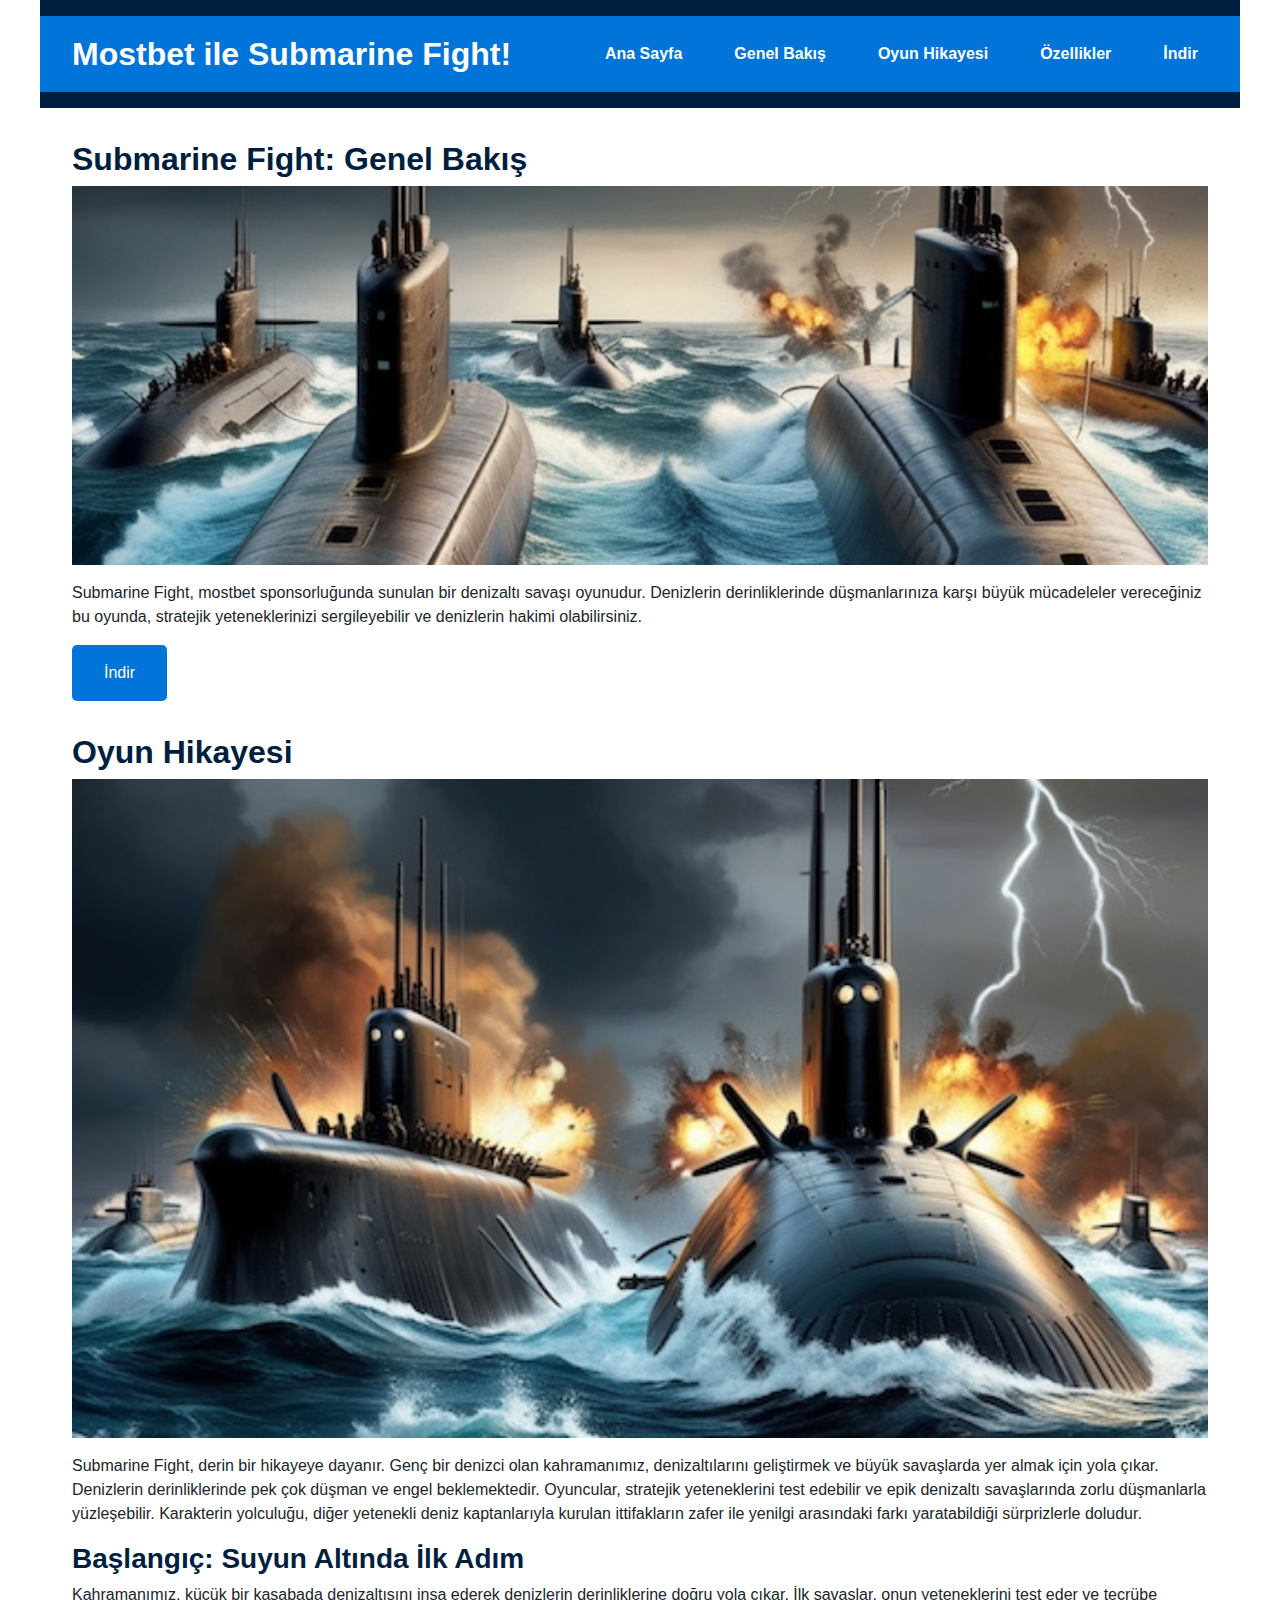
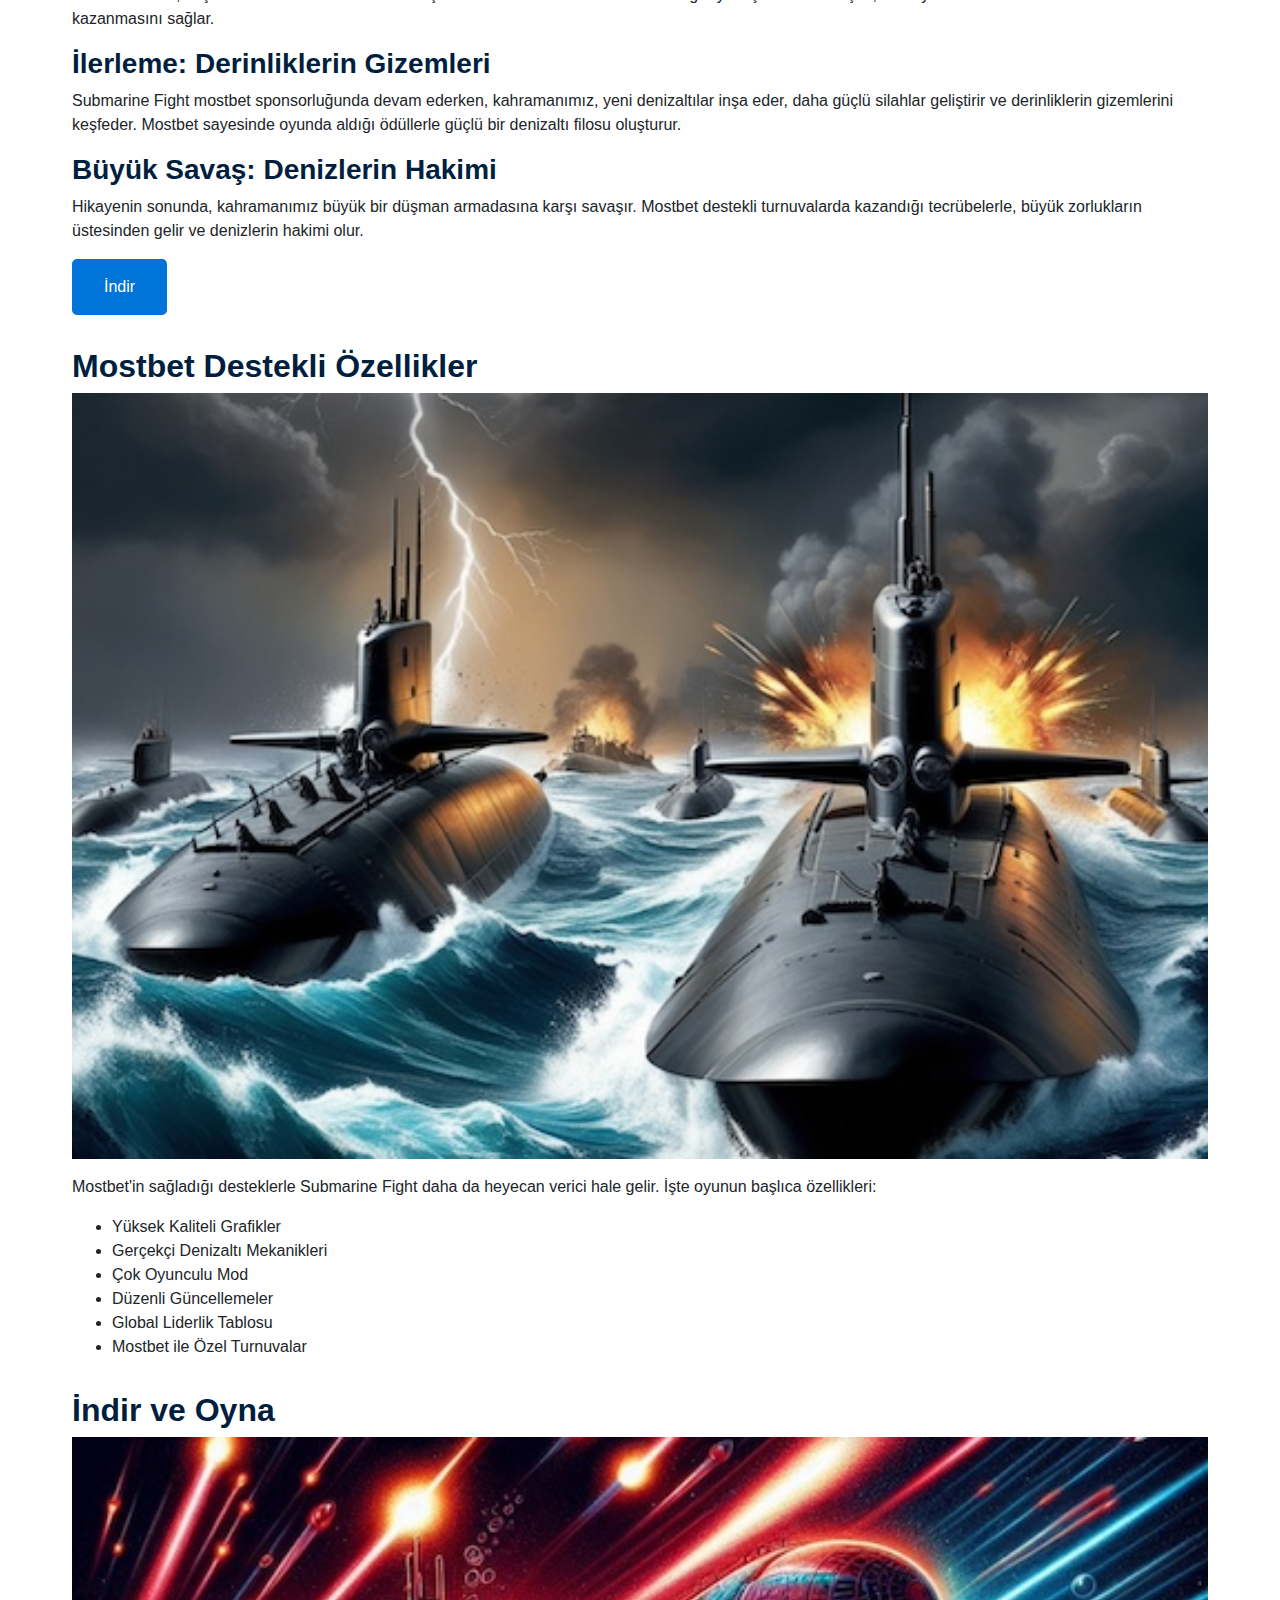
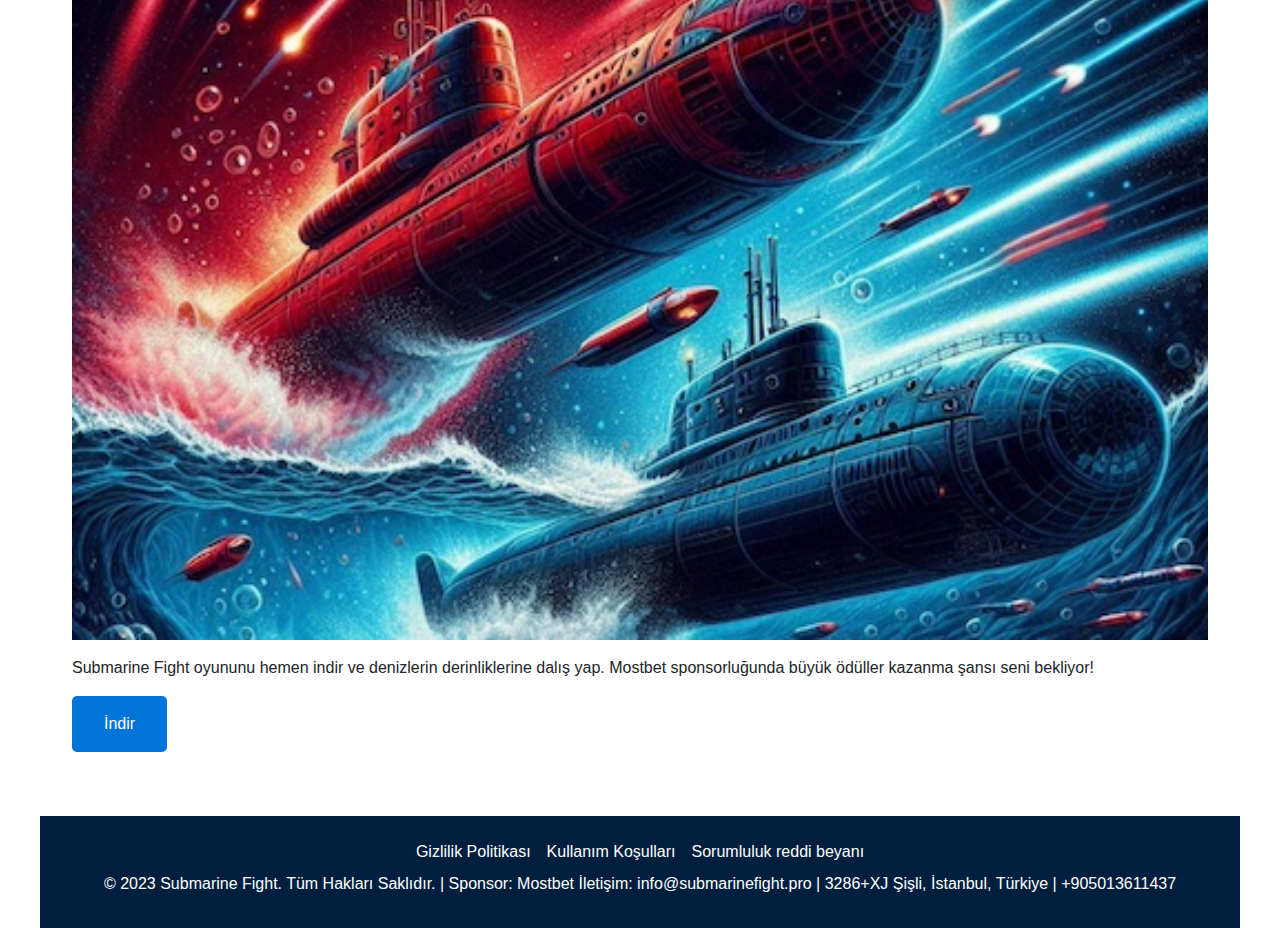
<file: index.html>
<!DOCTYPE html>
<html lang="tr">

<head>
    <meta charset="UTF-8">
    <meta name="viewport" content="width=device-width, initial-scale=1.0">
    <meta name="description"
          content="Submarine Fight mostbet ile denizaltı dünyasında heyecan verici savaşlar ve maceralar! En iyi strateji ve rekabeti deneyin!">
    <meta name="keywords" content="Submarine Fight, denizaltı savaşı, mostbet, video oyunu">
    <title>Submarine Fight mostbet ile Denizaltı Dünyası!</title>
    <link rel="apple-touch-icon" sizes="180x180" href="favicon/apple-touch-icon.png">
    <link rel="icon" type="image/png" sizes="32x32" href="favicon/favicon-32x32.png">
    <link rel="icon" type="image/png" sizes="16x16" href="favicon/favicon-16x16.png">
    <link rel="manifest" href="favicon/site.webmanifest">
    <meta name="msapplication-TileColor" content="#da532c">
    <meta name="theme-color" content="#ffffff">
    <link rel="stylesheet" href="css/bootstrap.min.css">
    <link rel="stylesheet" href="css/style.css">
</head>

<body>

<header>
    <nav class="navbar navbar-expand-lg justify-content-between">
        <a href="index.html">
            <h1>Mostbet ile Submarine Fight!</h1>
        </a>
        <button class="navbar-toggler" type="button" data-toggle="collapse" data-target="#navbarSupportedContent"
                aria-controls="navbarSupportedContent" aria-expanded="false" aria-label="Toggle navigation">
            <span class="toggler-icon"></span>
            <span class="toggler-icon"></span>
            <span class="toggler-icon"></span>
        </button>

        <div class="collapse navbar-collapse sub-menu-bar" id="navbarSupportedContent">
            <ul id="nav" class="navbar-nav align-items-center nav-list menuSnowboardXY">
                <li><a href="index.html">Ana Sayfa</a></li>
                <li><a href="#overview">Genel Bakış</a></li>
                <li><a href="#story">Oyun Hikayesi</a></li>
                <li><a href="#features">Özellikler</a></li>
                <li><a href="#download">İndir</a></li>
            </ul>
        </div>
    </nav>
</header>

<div class="content">
    <section id="overview" class="section">
        <h2>Submarine Fight: Genel Bakış</h2>
        <div class="img-placeholder"><img src="img/1_1.jpg" alt="Submarine Fight mostbet"></div>
        <p>Submarine Fight, mostbet sponsorluğunda sunulan bir denizaltı savaşı oyunudur. Denizlerin derinliklerinde
            düşmanlarınıza karşı büyük mücadeleler vereceğiniz bu oyunda, stratejik yeteneklerinizi sergileyebilir ve
            denizlerin hakimi olabilirsiniz.</p>
        <a href="#"
           style="display: inline-block; padding: 1em 2em; background-color: #0074D9; color: white; text-decoration: none; border-radius: 5px;">İndir</a>
    </section>

    <section id="story" class="section">
        <h2>Oyun Hikayesi</h2>
        <div class="img-placeholder"><img src="img/2.jpg" alt="Submarine Fight mostbet"></div>
        <p>Submarine Fight, derin bir hikayeye dayanır. Genç bir denizci olan kahramanımız, denizaltılarını geliştirmek
            ve büyük savaşlarda yer almak için yola çıkar. Denizlerin derinliklerinde pek çok düşman ve engel
            beklemektedir. Oyuncular, stratejik yeteneklerini test edebilir ve epik denizaltı savaşlarında zorlu
            düşmanlarla yüzleşebilir. Karakterin yolculuğu, diğer yetenekli deniz kaptanlarıyla kurulan ittifakların
            zafer ile yenilgi arasındaki farkı yaratabildiği sürprizlerle doludur.</p>

        <h3>Başlangıç: Suyun Altında İlk Adım</h3>
        <p>Kahramanımız, küçük bir kasabada denizaltısını inşa ederek denizlerin derinliklerine doğru yola çıkar. İlk
            savaşlar, onun yeteneklerini test eder ve tecrübe kazanmasını sağlar.</p>

        <h3>İlerleme: Derinliklerin Gizemleri</h3>
        <p>Submarine Fight mostbet sponsorluğunda devam ederken, kahramanımız, yeni denizaltılar inşa eder, daha güçlü
            silahlar geliştirir ve derinliklerin gizemlerini keşfeder. Mostbet sayesinde oyunda aldığı ödüllerle güçlü
            bir denizaltı filosu oluşturur.</p>

        <h3>Büyük Savaş: Denizlerin Hakimi</h3>
        <p>Hikayenin sonunda, kahramanımız büyük bir düşman armadasına karşı savaşır. Mostbet destekli turnuvalarda
            kazandığı tecrübelerle, büyük zorlukların üstesinden gelir ve denizlerin hakimi olur.</p>
        <a href="#"
           style="display: inline-block; padding: 1em 2em; background-color: #0074D9; color: white; text-decoration: none; border-radius: 5px;">İndir</a>
    </section>

    <section id="features" class="section">
        <h2>Mostbet Destekli Özellikler</h2>
        <div class="img-placeholder"><img src="img/3.jpg" alt="Submarine Fight mostbet"></div>
        <p>Mostbet'in sağladığı desteklerle Submarine Fight daha da heyecan verici hale gelir. İşte oyunun başlıca
            özellikleri:</p>
        <ul>
            <li>Yüksek Kaliteli Grafikler</li>
            <li>Gerçekçi Denizaltı Mekanikleri</li>
            <li>Çok Oyunculu Mod</li>
            <li>Düzenli Güncellemeler</li>
            <li>Global Liderlik Tablosu</li>
            <li>Mostbet ile Özel Turnuvalar</li>
        </ul>
    </section>

    <section id="download" class="section">
        <h2>İndir ve Oyna</h2>
        <div class="img-placeholder"><img src="img/4.jpeg" alt="Submarine Fight mostbet"></div>
        <p>Submarine Fight oyununu hemen indir ve denizlerin derinliklerine dalış yap. Mostbet sponsorluğunda büyük
            ödüller kazanma şansı seni bekliyor!</p>
        <a href="#"
           style="display: inline-block; padding: 1em 2em; background-color: #0074D9; color: white; text-decoration: none; border-radius: 5px;">İndir</a>
    </section>
</div>

<footer>
    <div class="d-flex justify-content-center flex-column-mob">
        <a href="policy.html" class="text-white m-2">Gizlilik Politikası</a>
        <a href="terms.html" class="text-white m-2">Kullanım Koşulları</a>
        <a href="disclaimer.html" class="text-white m-2">Sorumluluk reddi beyanı</a>
    </div>
    <p>&copy; 2023 Submarine Fight. Tüm Hakları Saklıdır. | Sponsor: Mostbet İletişim: info@submarinefight.pro | 3286+XJ
        Şişli, İstanbul, Türkiye | +905013611437 </p>
</footer>
</body>
<script src="js/jquery-1.12.4.min.js"></script>
<script src="js/bootstrap.min.js"></script>
<script src="js/main.js"></script>
<script type="application/ld+json">
    {
        "@context": "https://schema.org",
        "@type": "Organization",
        "name": "Submarine Fight mostbet",
        "url": "",
        "logo": "/favicon/favicon.ico"
    }
</script>
<script type="application/ld+json">
    {
        "@context": "https://schema.org",
        "@type": "WPHeader",
        "headline": "Bicycle Racing pin-up",
        "description": "Submarine Fight mostbet ile denizaltı dünyasında heyecan verici savaşlar ve maceralar! En iyi strateji ve rekabeti deneyin!",
        "publisher": {
            "@type": "Organization",
            "name": "Submarine Fight mostbet",
            "logo": {
                "@type": "ImageObject",
                "url": "/favicon/favicon.ico"
            }
        }
    }
</script>
<script type="application/ld+json">
    {
        "@context": "https://schema.org",
        "@type": "WebPage",
        "name": "Submarine Fight mostbet",
        "description": "Submarine Fight mostbet ile denizaltı dünyasında heyecan verici savaşlar ve maceralar! En iyi strateji ve rekabeti deneyin!",
        "publisher": {
            "@type": "Organization",
            "name": "Submarine Fight mostbet"
        },
        "license": "A license document that applies to this content, typically indicated by URL"
    }
</script>
<script type="application/ld+json">
    {
        "@context": "https://schema.org",
        "@type": "SiteNavigationElement",
        "name": "Main Navigation",
        "url": "",
        "hasPart": [
            {
                "@type": "WebPage",
                "name": "Home",
                "url": ""
            },
            {
                "@type": "WebPage",
                "name": "Policy",
                "url": "/policy.html"
            },
            {
                "@type": "WebPage",
                "name": "Terms of Conditions",
                "url": "/terms.html"
            },
            {
                "@type": "WebPage",
                "name": "Disclaimer",
                "url": "/disclaimer.html"
            },
            {
                "@type": "WebPage",
                "name": "404",
                "url": "/404.html"
            },
            {
                "@type": "WebPage",
                "name": "review",
                "url": "/review.html"
            }
        ]
    }
</script>
</html>
</file>
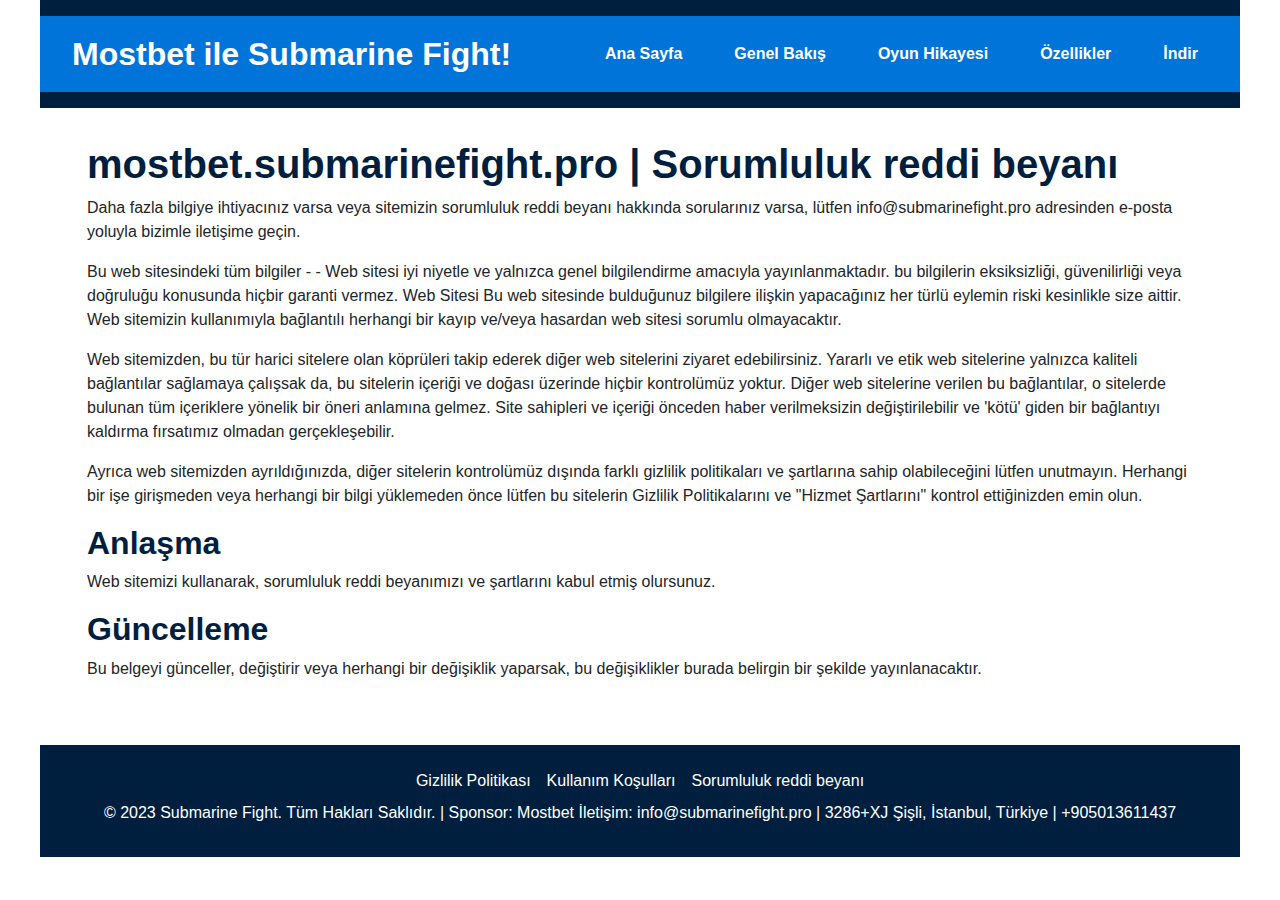
<file: disclaimer.html>
<!DOCTYPE html>
<html lang="tr">

<head>
    <meta charset="UTF-8">
    <meta name="viewport" content="width=device-width, initial-scale=1.0">
    <meta name="description"
          content="Submarine Fight mostbet ile denizaltı dünyasında heyecan verici savaşlar ve maceralar! En iyi strateji ve rekabeti deneyin!">
    <meta name="keywords" content="Submarine Fight, denizaltı savaşı, mostbet, video oyunu">
    <title>Submarine Fight mostbet ile Denizaltı Dünyası!</title>
    <link rel="apple-touch-icon" sizes="180x180" href="favicon/apple-touch-icon.png">
    <link rel="icon" type="image/png" sizes="32x32" href="favicon/favicon-32x32.png">
    <link rel="icon" type="image/png" sizes="16x16" href="favicon/favicon-16x16.png">
    <link rel="manifest" href="favicon/site.webmanifest">
    <meta name="msapplication-TileColor" content="#da532c">
    <meta name="theme-color" content="#ffffff">
    <link rel="stylesheet" href="css/bootstrap.min.css">
    <link rel="stylesheet" href="css/style.css">
</head>

<body>

<header>
    <nav class="navbar navbar-expand-lg justify-content-between">
        <a href="index.html">
            <h1>Mostbet ile Submarine Fight!</h1>
        </a>
        <button class="navbar-toggler" type="button" data-toggle="collapse" data-target="#navbarSupportedContent"
                aria-controls="navbarSupportedContent" aria-expanded="false" aria-label="Toggle navigation">
            <span class="toggler-icon"></span>
            <span class="toggler-icon"></span>
            <span class="toggler-icon"></span>
        </button>

        <div class="collapse navbar-collapse sub-menu-bar" id="navbarSupportedContent">
            <ul id="nav" class="navbar-nav align-items-center nav-list menuSnowboardXY">
                <li><a href="index.html">Ana Sayfa</a></li>
                <li><a href="index.html#overview">Genel Bakış</a></li>
                <li><a href="index.html#story">Oyun Hikayesi</a></li>
                <li><a href="index.html#features">Özellikler</a></li>
                <li><a href="index.html#download">İndir</a></li>
            </ul>
        </div>
    </nav>
</header>

<div class="content policy">
    <section class="section">
        <div class="container">
            <h1>mostbet.submarinefight.pro | Sorumluluk reddi beyanı</h1>
            <p>Daha fazla bilgiye ihtiyacınız varsa veya sitemizin sorumluluk reddi beyanı hakkında sorularınız varsa,
                lütfen info@submarinefight.pro adresinden e-posta yoluyla bizimle iletişime geçin.</p>
            Bu web sitesindeki tüm bilgiler - - Web sitesi iyi niyetle ve yalnızca genel bilgilendirme amacıyla
            yayınlanmaktadır. bu bilgilerin eksiksizliği, güvenilirliği veya doğruluğu konusunda hiçbir garanti vermez. Web
            Sitesi Bu web sitesinde bulduğunuz bilgilere ilişkin yapacağınız her türlü eylemin riski kesinlikle size aittir.
            Web sitemizin kullanımıyla bağlantılı herhangi bir kayıp ve/veya hasardan web sitesi sorumlu olmayacaktır.</p>
            <p> Web sitemizden, bu tür harici sitelere olan köprüleri takip ederek diğer web sitelerini ziyaret edebilirsiniz.
                Yararlı ve etik web sitelerine yalnızca kaliteli bağlantılar sağlamaya çalışsak da, bu sitelerin içeriği ve
                doğası üzerinde hiçbir kontrolümüz yoktur. Diğer web sitelerine verilen bu bağlantılar, o sitelerde bulunan tüm
                içeriklere yönelik bir öneri anlamına gelmez. Site sahipleri ve içeriği önceden haber verilmeksizin
                değiştirilebilir ve 'kötü' giden bir bağlantıyı kaldırma fırsatımız olmadan gerçekleşebilir.</p>
            <p>Ayrıca web sitemizden ayrıldığınızda, diğer sitelerin kontrolümüz dışında farklı gizlilik politikaları ve
                şartlarına sahip olabileceğini lütfen unutmayın. Herhangi bir işe girişmeden veya herhangi bir bilgi yüklemeden
                önce lütfen bu sitelerin Gizlilik Politikalarını ve "Hizmet Şartlarını" kontrol ettiğinizden emin olun.</p>
            <h2>Anlaşma</h2>
            <p>
                Web sitemizi kullanarak, sorumluluk reddi beyanımızı ve şartlarını kabul etmiş olursunuz.</p>
            <h2>Güncelleme</h2>
            <p>
                Bu belgeyi günceller, değiştirir veya herhangi bir değişiklik yaparsak, bu değişiklikler burada belirgin bir
                şekilde yayınlanacaktır.</p>
        </div>
    </section>
</div>

<footer>
    <div class="d-flex justify-content-center flex-column-mob">
        <a href="policy.html" class="text-white m-2">Gizlilik Politikası</a>
        <a href="terms.html" class="text-white m-2">Kullanım Koşulları</a>
        <a href="disclaimer.html" class="text-white m-2">Sorumluluk reddi beyanı</a>
    </div>
    <p>&copy; 2023 Submarine Fight. Tüm Hakları Saklıdır. | Sponsor: Mostbet İletişim: info@submarinefight.pro | 3286+XJ
        Şişli, İstanbul, Türkiye | +905013611437 </p>
</footer>
</body>
<script src="js/jquery-1.12.4.min.js"></script>
<script src="js/bootstrap.min.js"></script>
<script src="js/main.js"></script>
<script type="application/ld+json">
    {
        "@context": "https://schema.org",
        "@type": "Organization",
        "name": "Submarine Fight mostbet",
        "url": "",
        "logo": "/favicon/favicon.ico"
    }
</script>
<script type="application/ld+json">
    {
        "@context": "https://schema.org",
        "@type": "WPHeader",
        "headline": "Bicycle Racing pin-up",
        "description": "Submarine Fight mostbet ile denizaltı dünyasında heyecan verici savaşlar ve maceralar! En iyi strateji ve rekabeti deneyin!",
        "publisher": {
            "@type": "Organization",
            "name": "Submarine Fight mostbet",
            "logo": {
                "@type": "ImageObject",
                "url": "/favicon/favicon.ico"
            }
        }
    }
</script>
<script type="application/ld+json">
    {
        "@context": "https://schema.org",
        "@type": "WebPage",
        "name": "Submarine Fight mostbet",
        "description": "Submarine Fight mostbet ile denizaltı dünyasında heyecan verici savaşlar ve maceralar! En iyi strateji ve rekabeti deneyin!",
        "publisher": {
            "@type": "Organization",
            "name": "Submarine Fight mostbet"
        },
        "license": "A license document that applies to this content, typically indicated by URL"
    }
</script>
<script type="application/ld+json">
    {
        "@context": "https://schema.org",
        "@type": "SiteNavigationElement",
        "name": "Main Navigation",
        "url": "",
        "hasPart": [
            {
                "@type": "WebPage",
                "name": "Home",
                "url": ""
            },
            {
                "@type": "WebPage",
                "name": "Policy",
                "url": "/policy.html"
            },
            {
                "@type": "WebPage",
                "name": "Terms of Conditions",
                "url": "/terms.html"
            },
            {
                "@type": "WebPage",
                "name": "Disclaimer",
                "url": "/disclaimer.html"
            },
            {
                "@type": "WebPage",
                "name": "404",
                "url": "/404.html"
            },
            {
                "@type": "WebPage",
                "name": "about",
                "url": "/about.html"
            },
            {
                "@type": "WebPage",
                "name": "career",
                "url": "/career.html"
            },
            {
                "@type": "WebPage",
                "name": "news",
                "url": "/news.html"
            },
            {
                "@type": "WebPage",
                "name": "portfolio",
                "url": "/portfolio.html"
            },
            {
                "@type": "WebPage",
                "name": "review",
                "url": "/review.html"
            },
            {
                "@type": "WebPage",
                "name": "team",
                "url": "/team.html"
            }
        ]
    }
</script>
</html>
</file>
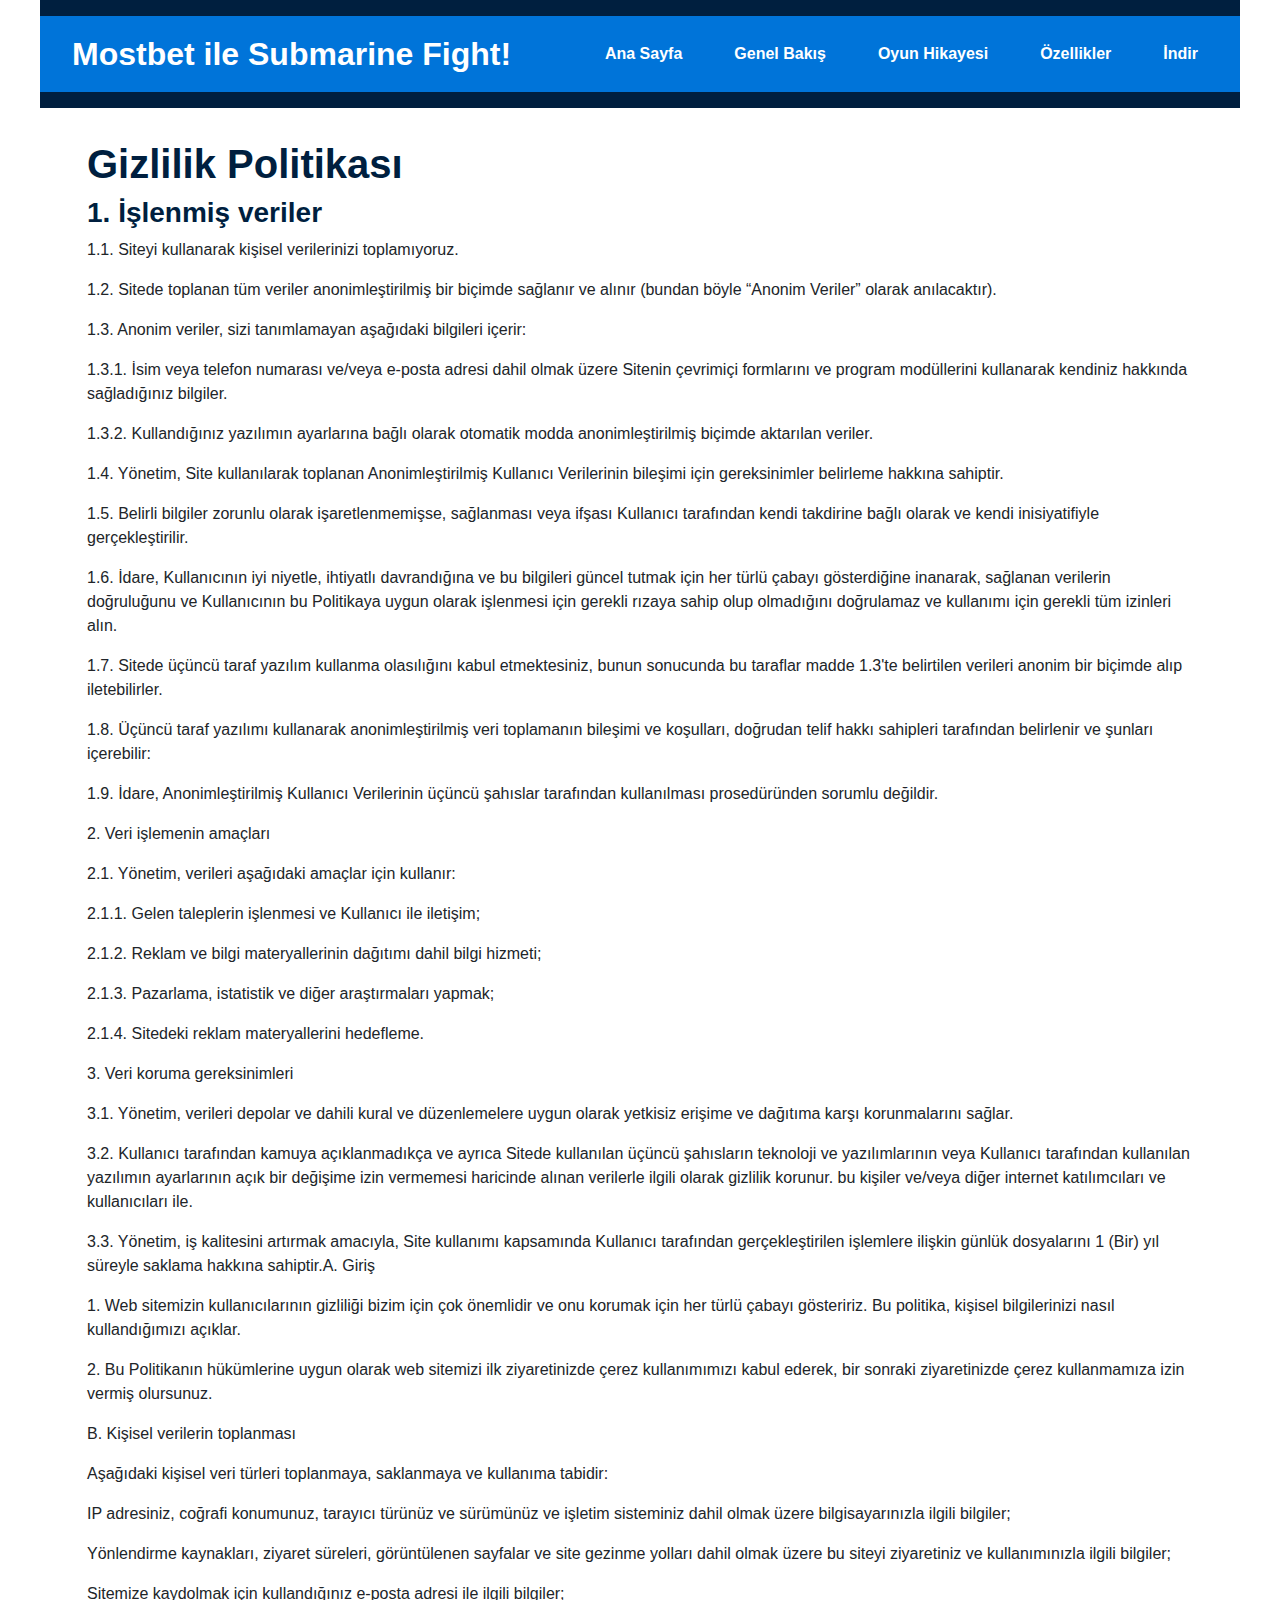
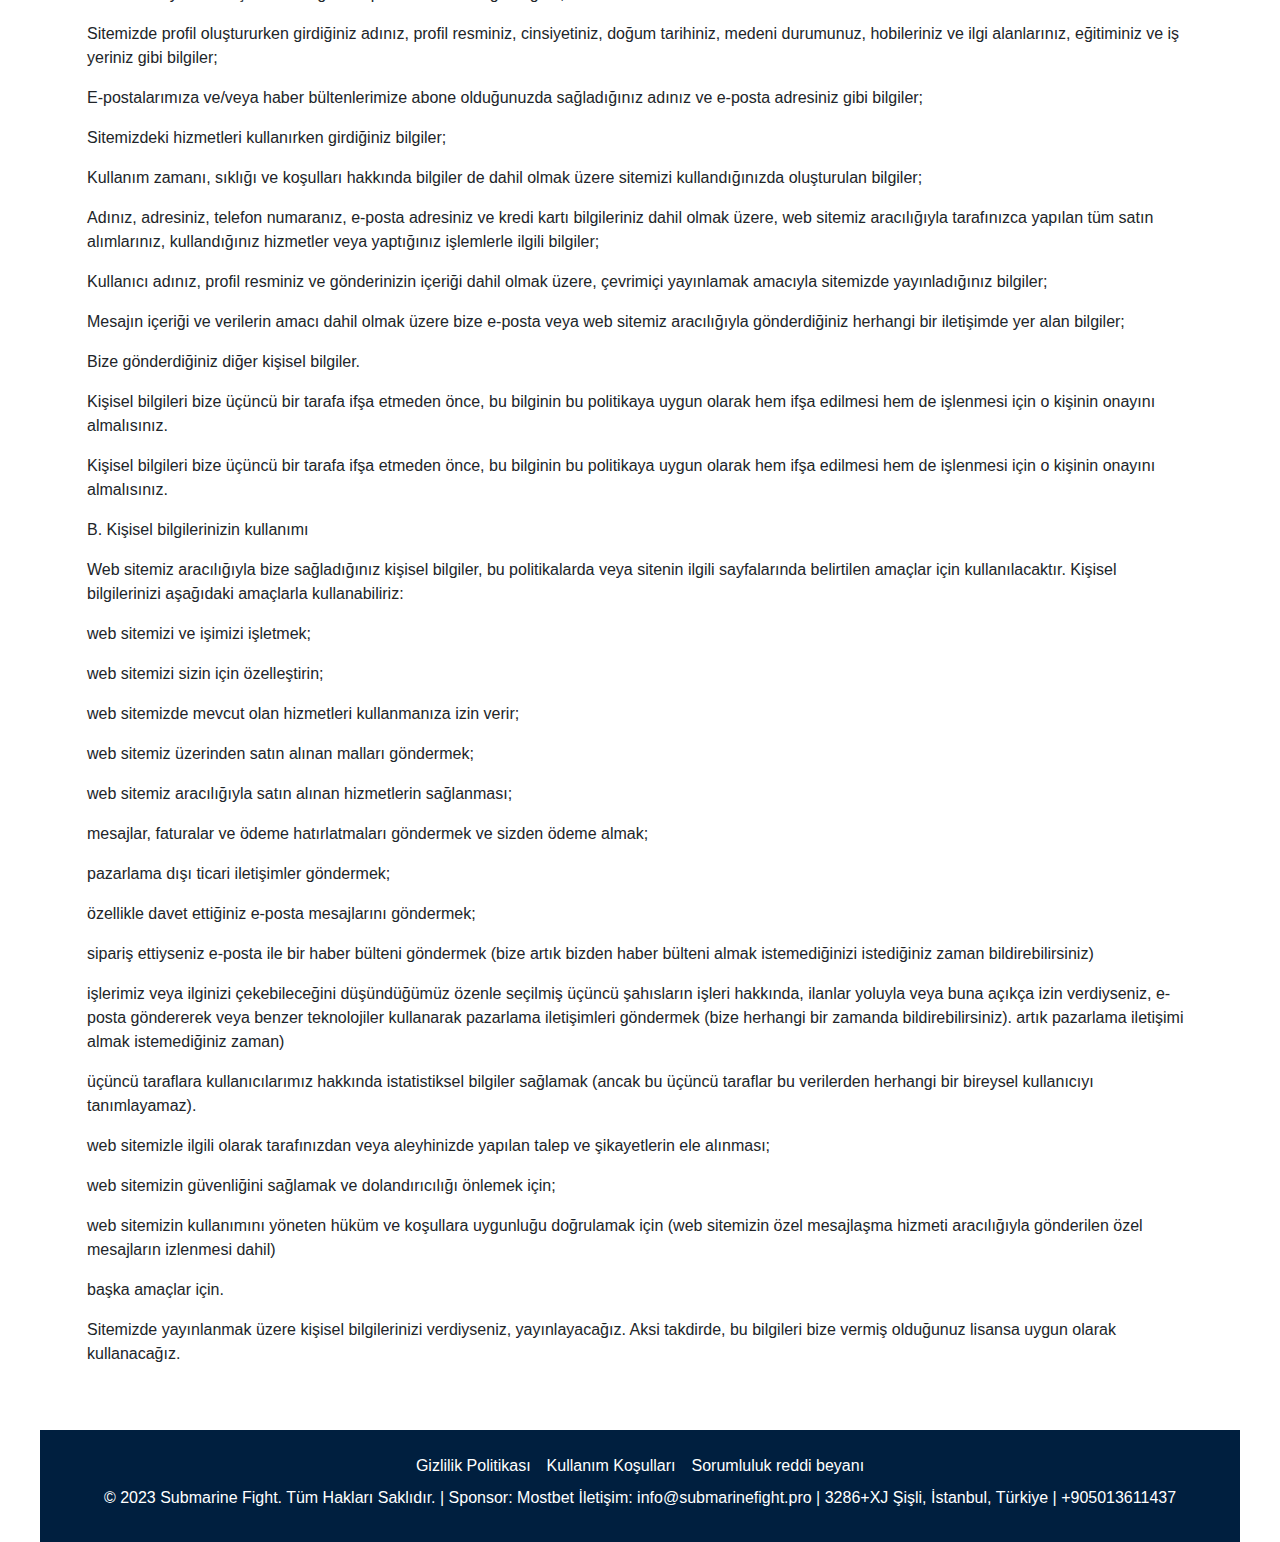
<file: policy.html>
<!DOCTYPE html>
<html lang="tr">

<head>
    <meta charset="UTF-8">
    <meta name="viewport" content="width=device-width, initial-scale=1.0">
    <meta name="description"
          content="Submarine Fight mostbet ile denizaltı dünyasında heyecan verici savaşlar ve maceralar! En iyi strateji ve rekabeti deneyin!">
    <meta name="keywords" content="Submarine Fight, denizaltı savaşı, mostbet, video oyunu">
    <title>Submarine Fight mostbet ile Denizaltı Dünyası!</title>
    <link rel="apple-touch-icon" sizes="180x180" href="favicon/apple-touch-icon.png">
    <link rel="icon" type="image/png" sizes="32x32" href="favicon/favicon-32x32.png">
    <link rel="icon" type="image/png" sizes="16x16" href="favicon/favicon-16x16.png">
    <link rel="manifest" href="favicon/site.webmanifest">
    <meta name="msapplication-TileColor" content="#da532c">
    <meta name="theme-color" content="#ffffff">
    <link rel="stylesheet" href="css/bootstrap.min.css">
    <link rel="stylesheet" href="css/style.css">
</head>

<body>

<header>
    <nav class="navbar navbar-expand-lg justify-content-between">
        <a href="index.html">
            <h1>Mostbet ile Submarine Fight!</h1>
        </a>
        <button class="navbar-toggler" type="button" data-toggle="collapse" data-target="#navbarSupportedContent"
                aria-controls="navbarSupportedContent" aria-expanded="false" aria-label="Toggle navigation">
            <span class="toggler-icon"></span>
            <span class="toggler-icon"></span>
            <span class="toggler-icon"></span>
        </button>

        <div class="collapse navbar-collapse sub-menu-bar" id="navbarSupportedContent">
            <ul id="nav" class="navbar-nav align-items-center nav-list menuSnowboardXY">
                <li><a href="index.html">Ana Sayfa</a></li>
                <li><a href="index.html#overview">Genel Bakış</a></li>
                <li><a href="index.html#story">Oyun Hikayesi</a></li>
                <li><a href="index.html#features">Özellikler</a></li>
                <li><a href="index.html#download">İndir</a></li>
            </ul>
        </div>
    </nav>
</header>

<div class="content policy">
    <section class="section">
        <div class="container">
            <h1>Gizlilik Politikası</h1>
            <h3>1. İşlenmiş veriler</h3>
            <p>1.1. Siteyi kullanarak kişisel verilerinizi toplamıyoruz.</p>
            <p>1.2. Sitede toplanan tüm veriler
                anonimleştirilmiş bir biçimde sağlanır ve alınır (bundan böyle “Anonim Veriler” olarak anılacaktır).</p>
            <p>1.3. Anonim veriler, sizi tanımlamayan aşağıdaki bilgileri içerir:
            <p>
            <p>1.3.1. İsim veya telefon numarası
                ve/veya e-posta adresi dahil olmak üzere Sitenin çevrimiçi formlarını ve program modüllerini kullanarak
                kendiniz hakkında sağladığınız bilgiler.</p>
            <p>1.3.2. Kullandığınız yazılımın ayarlarına bağlı olarak
                otomatik modda anonimleştirilmiş biçimde aktarılan veriler.</p>
            <p>1.4. Yönetim, Site kullanılarak toplanan
                Anonimleştirilmiş Kullanıcı Verilerinin bileşimi için gereksinimler belirleme hakkına sahiptir.</p>
            <p>1.5.
                Belirli bilgiler zorunlu olarak işaretlenmemişse, sağlanması veya ifşası Kullanıcı tarafından kendi
                takdirine bağlı olarak ve kendi inisiyatifiyle gerçekleştirilir.</p>
            <p>1.6. İdare, Kullanıcının iyi
                niyetle, ihtiyatlı davrandığına ve bu bilgileri güncel tutmak için her türlü çabayı gösterdiğine
                inanarak,
                sağlanan verilerin doğruluğunu ve Kullanıcının bu Politikaya uygun olarak işlenmesi için gerekli rızaya
                sahip olup olmadığını doğrulamaz ve kullanımı için gerekli tüm izinleri alın.</p>
            <p>1.7. Sitede üçüncü
                taraf yazılım kullanma olasılığını kabul etmektesiniz, bunun sonucunda bu taraflar madde 1.3'te
                belirtilen
                verileri anonim bir biçimde alıp iletebilirler.</p>
            <p>1.8. Üçüncü taraf yazılımı kullanarak
                anonimleştirilmiş veri toplamanın bileşimi ve koşulları, doğrudan telif hakkı sahipleri tarafından
                belirlenir ve şunları içerebilir:
            <p>
            <p>1.9. İdare, Anonimleştirilmiş Kullanıcı Verilerinin üçüncü şahıslar
                tarafından kullanılması prosedüründen sorumlu değildir.</p>
            <p>2. Veri işlemenin amaçları
            <p>2.1. Yönetim,
                verileri aşağıdaki amaçlar için kullanır:
            <p>
            <p>2.1.1. Gelen taleplerin işlenmesi ve Kullanıcı ile
                iletişim;
            <p>
            <p>2.1.2. Reklam ve bilgi materyallerinin dağıtımı dahil bilgi hizmeti;
            <p>
            <p>2.1.3.
                Pazarlama, istatistik ve diğer araştırmaları yapmak;
            <p>
            <p>2.1.4. Sitedeki reklam materyallerini hedefleme.</p>
            <p>3.
                Veri koruma gereksinimleri
            <p>3.1. Yönetim, verileri depolar ve dahili kural ve düzenlemelere uygun olarak
                yetkisiz erişime ve dağıtıma karşı korunmalarını sağlar.</p>
            <p>3.2. Kullanıcı tarafından kamuya
                açıklanmadıkça ve ayrıca Sitede kullanılan üçüncü şahısların teknoloji ve yazılımlarının veya Kullanıcı
                tarafından kullanılan yazılımın ayarlarının açık bir değişime izin vermemesi haricinde alınan verilerle
                ilgili olarak gizlilik korunur. bu kişiler ve/veya diğer internet katılımcıları ve kullanıcıları
                ile.</p>
            <p>3.3. Yönetim, iş kalitesini artırmak amacıyla, Site kullanımı kapsamında Kullanıcı tarafından
                gerçekleştirilen işlemlere ilişkin günlük dosyalarını 1 (Bir) yıl süreyle saklama hakkına sahiptir.A.
                Giriş
            <p>
            <p>1. Web sitemizin kullanıcılarının gizliliği bizim için çok önemlidir ve onu korumak için her
                türlü çabayı gösteririz. Bu politika, kişisel bilgilerinizi nasıl kullandığımızı açıklar.</p>
            <p>2. Bu
                Politikanın hükümlerine uygun olarak web sitemizi ilk ziyaretinizde çerez kullanımımızı kabul ederek,
                bir
                sonraki ziyaretinizde çerez kullanmamıza izin vermiş olursunuz.</p>
            <p>B. Kişisel verilerin
                toplanması
            <p>
            <p>Aşağıdaki kişisel veri türleri toplanmaya, saklanmaya ve kullanıma tabidir:
            <p>
            <p>IP
                adresiniz, coğrafi konumunuz, tarayıcı türünüz ve sürümünüz ve işletim sisteminiz dahil olmak üzere
                bilgisayarınızla ilgili bilgiler;
            <p>
            <p>Yönlendirme kaynakları, ziyaret süreleri, görüntülenen sayfalar ve
                site gezinme yolları dahil olmak üzere bu siteyi ziyaretiniz ve kullanımınızla ilgili bilgiler;
            <p>
            <p>Sitemize
                kaydolmak için kullandığınız e-posta adresi ile ilgili bilgiler;
            <p>
            <p>Sitemizde profil oluştururken
                girdiğiniz adınız, profil resminiz, cinsiyetiniz, doğum tarihiniz, medeni durumunuz, hobileriniz ve ilgi
                alanlarınız, eğitiminiz ve iş yeriniz gibi bilgiler;
            <p>
            <p>E-postalarımıza ve/veya haber bültenlerimize
                abone olduğunuzda sağladığınız adınız ve e-posta adresiniz gibi bilgiler;
            <p>
            <p>Sitemizdeki hizmetleri
                kullanırken girdiğiniz bilgiler;
            <p>
            <p>Kullanım zamanı, sıklığı ve koşulları hakkında bilgiler de dahil
                olmak üzere sitemizi kullandığınızda oluşturulan bilgiler;
            <p>
            <p>Adınız, adresiniz, telefon numaranız,
                e-posta adresiniz ve kredi kartı bilgileriniz dahil olmak üzere, web sitemiz aracılığıyla tarafınızca
                yapılan tüm satın alımlarınız, kullandığınız hizmetler veya yaptığınız işlemlerle ilgili bilgiler;
            <p>
            <p>Kullanıcı
                adınız, profil resminiz ve gönderinizin içeriği dahil olmak üzere, çevrimiçi yayınlamak amacıyla
                sitemizde
                yayınladığınız bilgiler;
            <p>
            <p>Mesajın içeriği ve verilerin amacı dahil olmak üzere bize e-posta veya web
                sitemiz aracılığıyla gönderdiğiniz herhangi bir iletişimde yer alan bilgiler;
            <p>
            <p>Bize gönderdiğiniz
                diğer kişisel bilgiler.</p>
            <p>Kişisel bilgileri bize üçüncü bir tarafa ifşa etmeden önce, bu bilginin bu
                politikaya uygun olarak hem ifşa edilmesi hem de işlenmesi için o kişinin onayını almalısınız.</p>
            <p>Kişisel
                bilgileri bize üçüncü bir tarafa ifşa etmeden önce, bu bilginin bu politikaya uygun olarak hem ifşa
                edilmesi
                hem de işlenmesi için o kişinin onayını almalısınız.</p>
            <p>B. Kişisel bilgilerinizin kullanımı
            <p>
            <p>Web
                sitemiz aracılığıyla bize sağladığınız kişisel bilgiler, bu politikalarda veya sitenin ilgili
                sayfalarında
                belirtilen amaçlar için kullanılacaktır. Kişisel bilgilerinizi aşağıdaki amaçlarla kullanabiliriz:
            <p>
            <p>web
                sitemizi ve işimizi işletmek;
            <p>
            <p>web sitemizi sizin için özelleştirin;
            <p>
            <p>web sitemizde mevcut olan
                hizmetleri kullanmanıza izin verir;
            <p>
            <p>web sitemiz üzerinden satın alınan malları göndermek;
            <p>
            <p>web
                sitemiz aracılığıyla satın alınan hizmetlerin sağlanması;
            <p>
            <p>mesajlar, faturalar ve ödeme hatırlatmaları
                göndermek ve sizden ödeme almak;
            <p>
            <p>pazarlama dışı ticari iletişimler göndermek;
            <p>
            <p>özellikle davet
                ettiğiniz e-posta mesajlarını göndermek;
            <p>
            <p>sipariş ettiyseniz e-posta ile bir haber bülteni göndermek
                (bize artık bizden haber bülteni almak istemediğinizi istediğiniz zaman bildirebilirsiniz)
            <p>
            <p>işlerimiz
                veya ilginizi çekebileceğini düşündüğümüz özenle seçilmiş üçüncü şahısların işleri hakkında, ilanlar
                yoluyla
                veya buna açıkça izin verdiyseniz, e-posta göndererek veya benzer teknolojiler kullanarak pazarlama
                iletişimleri göndermek (bize herhangi bir zamanda bildirebilirsiniz). artık pazarlama iletişimi almak
                istemediğiniz zaman)
            <p>
            <p>üçüncü taraflara kullanıcılarımız hakkında istatistiksel bilgiler sağlamak
                (ancak bu üçüncü taraflar bu verilerden herhangi bir bireysel kullanıcıyı tanımlayamaz).</p>
            <p>web
                sitemizle ilgili olarak tarafınızdan veya aleyhinizde yapılan talep ve şikayetlerin ele alınması;
            <p>
            <p>web
                sitemizin güvenliğini sağlamak ve dolandırıcılığı önlemek için;
            <p>
            <p>web sitemizin kullanımını yöneten
                hüküm ve koşullara uygunluğu doğrulamak için (web sitemizin özel mesajlaşma hizmeti aracılığıyla
                gönderilen
                özel mesajların izlenmesi dahil)
            <p>
            <p>başka amaçlar için.</p>
            <p>Sitemizde yayınlanmak üzere kişisel
                bilgilerinizi verdiyseniz, yayınlayacağız. Aksi takdirde, bu bilgileri bize vermiş olduğunuz lisansa
                uygun
                olarak kullanacağız.</p>
        </div>
    </section>
</div>

<footer>
    <div class="d-flex justify-content-center flex-column-mob">
        <a href="policy.html" class="text-white m-2">Gizlilik Politikası</a>
        <a href="terms.html" class="text-white m-2">Kullanım Koşulları</a>
        <a href="disclaimer.html" class="text-white m-2">Sorumluluk reddi beyanı</a>
    </div>
    <p>&copy; 2023 Submarine Fight. Tüm Hakları Saklıdır. | Sponsor: Mostbet İletişim: info@submarinefight.pro | 3286+XJ
        Şişli, İstanbul, Türkiye | +905013611437 </p>
</footer>
</body>
<script src="js/jquery-1.12.4.min.js"></script>
<script src="js/bootstrap.min.js"></script>
<script src="js/main.js"></script>
<script type="application/ld+json">
    {
        "@context": "https://schema.org",
        "@type": "Organization",
        "name": "Submarine Fight mostbet",
        "url": "",
        "logo": "/favicon/favicon.ico"
    }
</script>
<script type="application/ld+json">
    {
        "@context": "https://schema.org",
        "@type": "WPHeader",
        "headline": "Bicycle Racing pin-up",
        "description": "Submarine Fight mostbet ile denizaltı dünyasında heyecan verici savaşlar ve maceralar! En iyi strateji ve rekabeti deneyin!",
        "publisher": {
            "@type": "Organization",
            "name": "Submarine Fight mostbet",
            "logo": {
                "@type": "ImageObject",
                "url": "/favicon/favicon.ico"
            }
        }
    }
</script>
<script type="application/ld+json">
    {
        "@context": "https://schema.org",
        "@type": "WebPage",
        "name": "Submarine Fight mostbet",
        "description": "Submarine Fight mostbet ile denizaltı dünyasında heyecan verici savaşlar ve maceralar! En iyi strateji ve rekabeti deneyin!",
        "publisher": {
            "@type": "Organization",
            "name": "Submarine Fight mostbet"
        },
        "license": "A license document that applies to this content, typically indicated by URL"
    }
</script>
<script type="application/ld+json">
    {
        "@context": "https://schema.org",
        "@type": "SiteNavigationElement",
        "name": "Main Navigation",
        "url": "",
        "hasPart": [
            {
                "@type": "WebPage",
                "name": "Home",
                "url": ""
            },
            {
                "@type": "WebPage",
                "name": "Policy",
                "url": "/policy.html"
            },
            {
                "@type": "WebPage",
                "name": "Terms of Conditions",
                "url": "/terms.html"
            },
            {
                "@type": "WebPage",
                "name": "Disclaimer",
                "url": "/disclaimer.html"
            },
            {
                "@type": "WebPage",
                "name": "404",
                "url": "/404.html"
            },
            {
                "@type": "WebPage",
                "name": "about",
                "url": "/about.html"
            },
            {
                "@type": "WebPage",
                "name": "career",
                "url": "/career.html"
            },
            {
                "@type": "WebPage",
                "name": "news",
                "url": "/news.html"
            },
            {
                "@type": "WebPage",
                "name": "portfolio",
                "url": "/portfolio.html"
            },
            {
                "@type": "WebPage",
                "name": "review",
                "url": "/review.html"
            },
            {
                "@type": "WebPage",
                "name": "team",
                "url": "/team.html"
            }
        ]
    }
</script>
</html>
</file>
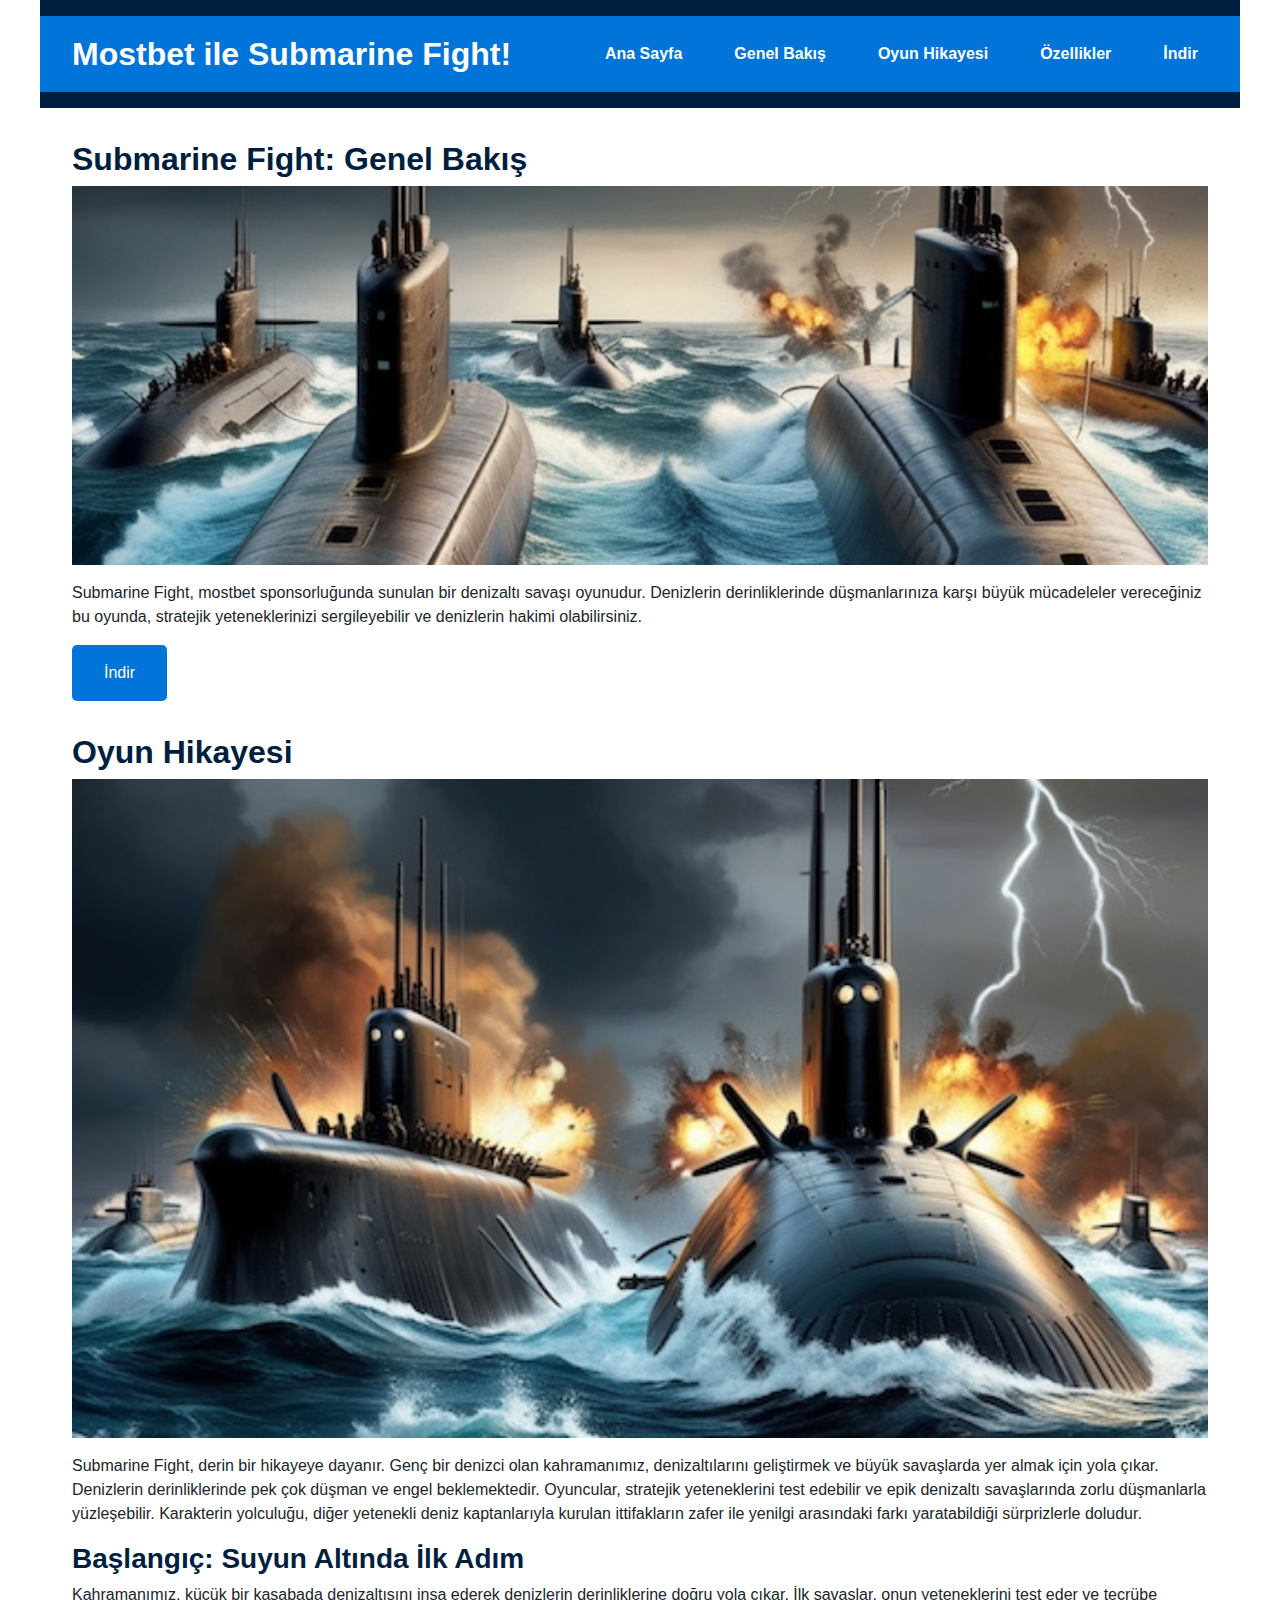
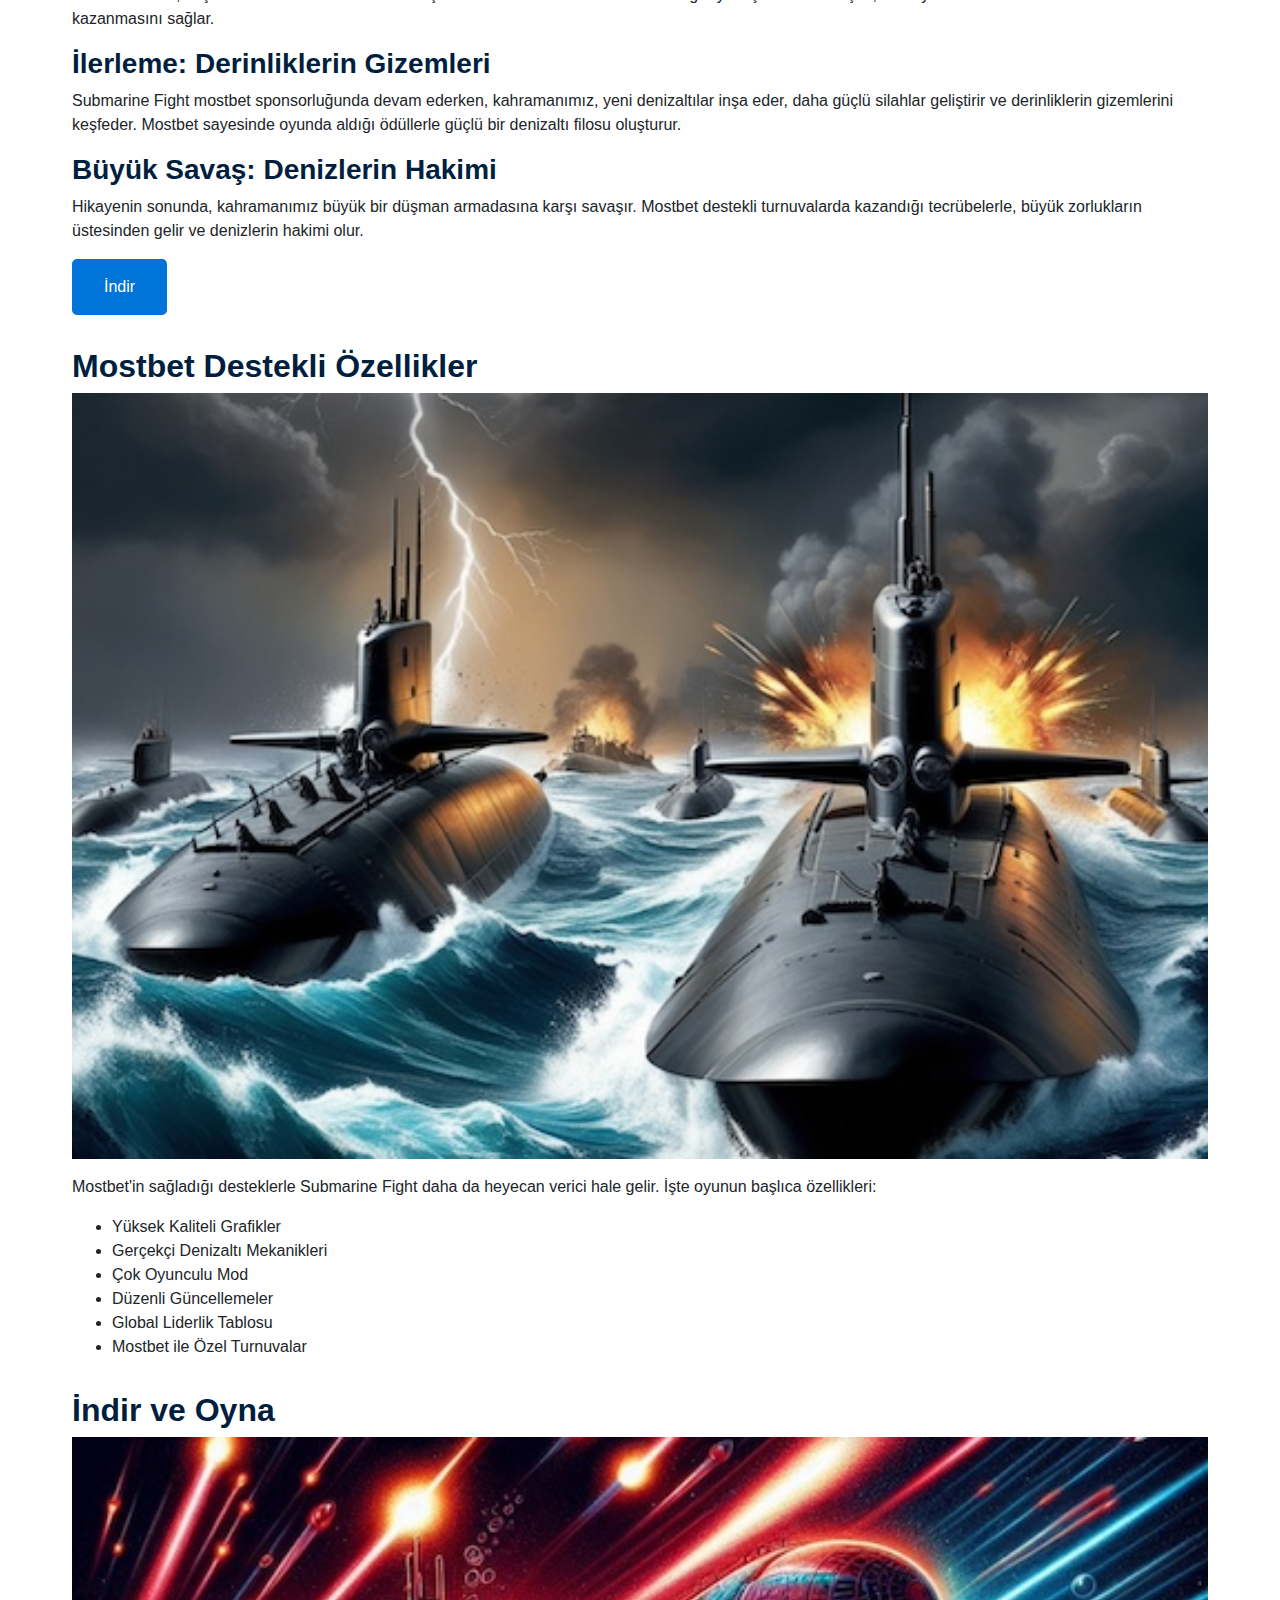
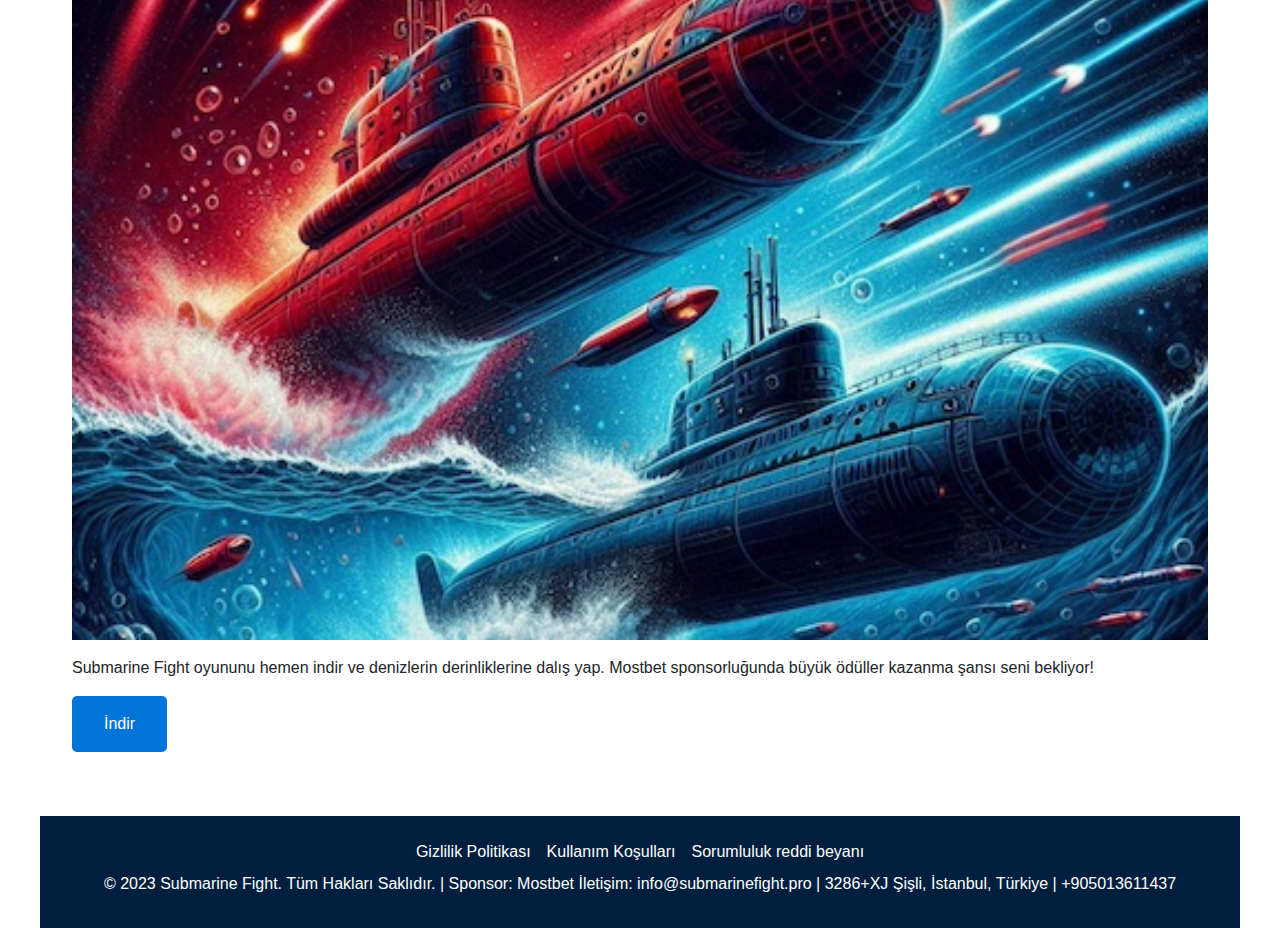
<file: review.html>
<!DOCTYPE html>
<html lang="tr">

<head>
    <meta charset="UTF-8">
    <meta name="viewport" content="width=device-width, initial-scale=1.0">
    <meta name="description"
          content="Submarine Fight mostbet ile denizaltı dünyasında heyecan verici savaşlar ve maceralar! En iyi strateji ve rekabeti deneyin!">
    <meta name="keywords" content="Submarine Fight, denizaltı savaşı, mostbet, video oyunu">
    <title>Submarine Fight mostbet ile Denizaltı Dünyası!</title>
    <link rel="apple-touch-icon" sizes="180x180" href="favicon/apple-touch-icon.png">
    <link rel="icon" type="image/png" sizes="32x32" href="favicon/favicon-32x32.png">
    <link rel="icon" type="image/png" sizes="16x16" href="favicon/favicon-16x16.png">
    <link rel="manifest" href="favicon/site.webmanifest">
    <meta name="msapplication-TileColor" content="#da532c">
    <meta name="theme-color" content="#ffffff">
    <link rel="stylesheet" href="css/bootstrap.min.css">
    <link rel="stylesheet" href="css/style.css">
</head>

<body>

<header>
    <nav class="navbar navbar-expand-lg justify-content-between">
        <a href="index.html">
            <h1>Mostbet ile Submarine Fight!</h1>
        </a>
        <button class="navbar-toggler" type="button" data-toggle="collapse" data-target="#navbarSupportedContent"
                aria-controls="navbarSupportedContent" aria-expanded="false" aria-label="Toggle navigation">
            <span class="toggler-icon"></span>
            <span class="toggler-icon"></span>
            <span class="toggler-icon"></span>
        </button>

        <div class="collapse navbar-collapse sub-menu-bar" id="navbarSupportedContent">
            <ul id="nav" class="navbar-nav align-items-center nav-list menuSnowboardXY">
                <li><a href="index.html">Ana Sayfa</a></li>
                <li><a href="#overview">Genel Bakış</a></li>
                <li><a href="#story">Oyun Hikayesi</a></li>
                <li><a href="#features">Özellikler</a></li>
                <li><a href="#download">İndir</a></li>
            </ul>
        </div>
    </nav>
</header>

<div class="content">
    <section id="overview" class="section">
        <h2>Submarine Fight: Genel Bakış</h2>
        <div class="img-placeholder"><img src="img/1_1.jpg" alt="Submarine Fight mostbet"></div>
        <p>Submarine Fight, mostbet sponsorluğunda sunulan bir denizaltı savaşı oyunudur. Denizlerin derinliklerinde
            düşmanlarınıza karşı büyük mücadeleler vereceğiniz bu oyunda, stratejik yeteneklerinizi sergileyebilir ve
            denizlerin hakimi olabilirsiniz.</p>
        <a href="#"
           style="display: inline-block; padding: 1em 2em; background-color: #0074D9; color: white; text-decoration: none; border-radius: 5px;">İndir</a>
    </section>

    <section id="story" class="section">
        <h2>Oyun Hikayesi</h2>
        <div class="img-placeholder"><img src="img/2.jpg" alt="Submarine Fight mostbet"></div>
        <p>Submarine Fight, derin bir hikayeye dayanır. Genç bir denizci olan kahramanımız, denizaltılarını geliştirmek
            ve büyük savaşlarda yer almak için yola çıkar. Denizlerin derinliklerinde pek çok düşman ve engel
            beklemektedir. Oyuncular, stratejik yeteneklerini test edebilir ve epik denizaltı savaşlarında zorlu
            düşmanlarla yüzleşebilir. Karakterin yolculuğu, diğer yetenekli deniz kaptanlarıyla kurulan ittifakların
            zafer ile yenilgi arasındaki farkı yaratabildiği sürprizlerle doludur.</p>

        <h3>Başlangıç: Suyun Altında İlk Adım</h3>
        <p>Kahramanımız, küçük bir kasabada denizaltısını inşa ederek denizlerin derinliklerine doğru yola çıkar. İlk
            savaşlar, onun yeteneklerini test eder ve tecrübe kazanmasını sağlar.</p>

        <h3>İlerleme: Derinliklerin Gizemleri</h3>
        <p>Submarine Fight mostbet sponsorluğunda devam ederken, kahramanımız, yeni denizaltılar inşa eder, daha güçlü
            silahlar geliştirir ve derinliklerin gizemlerini keşfeder. Mostbet sayesinde oyunda aldığı ödüllerle güçlü
            bir denizaltı filosu oluşturur.</p>

        <h3>Büyük Savaş: Denizlerin Hakimi</h3>
        <p>Hikayenin sonunda, kahramanımız büyük bir düşman armadasına karşı savaşır. Mostbet destekli turnuvalarda
            kazandığı tecrübelerle, büyük zorlukların üstesinden gelir ve denizlerin hakimi olur.</p>
        <a href="#"
           style="display: inline-block; padding: 1em 2em; background-color: #0074D9; color: white; text-decoration: none; border-radius: 5px;">İndir</a>
    </section>

    <section id="features" class="section">
        <h2>Mostbet Destekli Özellikler</h2>
        <div class="img-placeholder"><img src="img/3.jpg" alt="Submarine Fight mostbet"></div>
        <p>Mostbet'in sağladığı desteklerle Submarine Fight daha da heyecan verici hale gelir. İşte oyunun başlıca
            özellikleri:</p>
        <ul>
            <li>Yüksek Kaliteli Grafikler</li>
            <li>Gerçekçi Denizaltı Mekanikleri</li>
            <li>Çok Oyunculu Mod</li>
            <li>Düzenli Güncellemeler</li>
            <li>Global Liderlik Tablosu</li>
            <li>Mostbet ile Özel Turnuvalar</li>
        </ul>
    </section>

    <section id="download" class="section">
        <h2>İndir ve Oyna</h2>
        <div class="img-placeholder"><img src="img/4.jpeg" alt="Submarine Fight mostbet"></div>
        <p>Submarine Fight oyununu hemen indir ve denizlerin derinliklerine dalış yap. Mostbet sponsorluğunda büyük
            ödüller kazanma şansı seni bekliyor!</p>
        <a href="#"
           style="display: inline-block; padding: 1em 2em; background-color: #0074D9; color: white; text-decoration: none; border-radius: 5px;">İndir</a>
    </section>
</div>

<footer>
    <div class="d-flex justify-content-center flex-column-mob">
        <a href="policy.html" class="text-white m-2">Gizlilik Politikası</a>
        <a href="terms.html" class="text-white m-2">Kullanım Koşulları</a>
        <a href="disclaimer.html" class="text-white m-2">Sorumluluk reddi beyanı</a>
    </div>
    <p>&copy; 2023 Submarine Fight. Tüm Hakları Saklıdır. | Sponsor: Mostbet İletişim: info@submarinefight.pro | 3286+XJ
        Şişli, İstanbul, Türkiye | +905013611437 </p>
</footer>
</body>
<script src="js/jquery-1.12.4.min.js"></script>
<script src="js/bootstrap.min.js"></script>
<script src="js/main.js"></script>
<script type="application/ld+json">
    {
        "@context": "https://schema.org",
        "@type": "Organization",
        "name": "Submarine Fight mostbet",
        "url": "",
        "logo": "/favicon/favicon.ico"
    }
</script>
<script type="application/ld+json">
    {
        "@context": "https://schema.org",
        "@type": "WPHeader",
        "headline": "Bicycle Racing pin-up",
        "description": "Submarine Fight mostbet ile denizaltı dünyasında heyecan verici savaşlar ve maceralar! En iyi strateji ve rekabeti deneyin!",
        "publisher": {
            "@type": "Organization",
            "name": "Submarine Fight mostbet",
            "logo": {
                "@type": "ImageObject",
                "url": "/favicon/favicon.ico"
            }
        }
    }
</script>
<script type="application/ld+json">
    {
        "@context": "https://schema.org",
        "@type": "WebPage",
        "name": "Submarine Fight mostbet",
        "description": "Submarine Fight mostbet ile denizaltı dünyasında heyecan verici savaşlar ve maceralar! En iyi strateji ve rekabeti deneyin!",
        "publisher": {
            "@type": "Organization",
            "name": "Submarine Fight mostbet"
        },
        "license": "A license document that applies to this content, typically indicated by URL"
    }
</script>
<script type="application/ld+json">
    {
        "@context": "https://schema.org",
        "@type": "SiteNavigationElement",
        "name": "Main Navigation",
        "url": "",
        "hasPart": [
            {
                "@type": "WebPage",
                "name": "Home",
                "url": ""
            },
            {
                "@type": "WebPage",
                "name": "Policy",
                "url": "/policy.html"
            },
            {
                "@type": "WebPage",
                "name": "Terms of Conditions",
                "url": "/terms.html"
            },
            {
                "@type": "WebPage",
                "name": "Disclaimer",
                "url": "/disclaimer.html"
            },
            {
                "@type": "WebPage",
                "name": "404",
                "url": "/404.html"
            },
            {
                "@type": "WebPage",
                "name": "about",
                "url": "/about.html"
            },
            {
                "@type": "WebPage",
                "name": "career",
                "url": "/career.html"
            },
            {
                "@type": "WebPage",
                "name": "news",
                "url": "/news.html"
            },
            {
                "@type": "WebPage",
                "name": "portfolio",
                "url": "/portfolio.html"
            },
            {
                "@type": "WebPage",
                "name": "review",
                "url": "/review.html"
            },
            {
                "@type": "WebPage",
                "name": "team",
                "url": "/team.html"
            }
        ]
    }
</script>
</html>
</file>
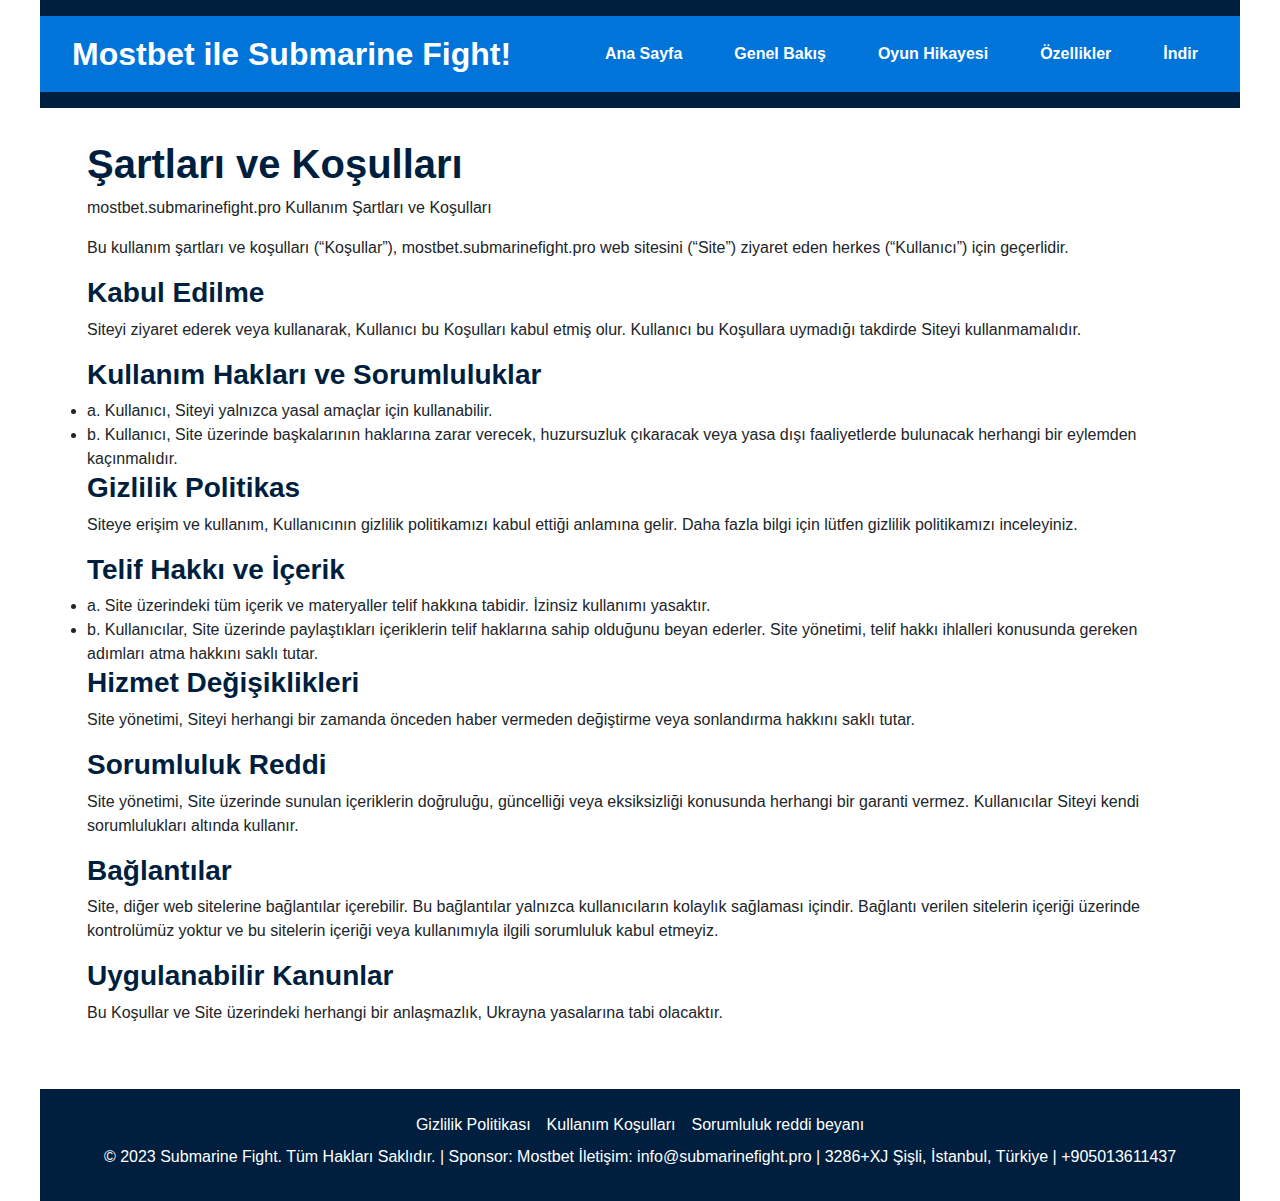
<file: terms.html>
<!DOCTYPE html>
<html lang="tr">

<head>
    <meta charset="UTF-8">
    <meta name="viewport" content="width=device-width, initial-scale=1.0">
    <meta name="description"
          content="Submarine Fight mostbet ile denizaltı dünyasında heyecan verici savaşlar ve maceralar! En iyi strateji ve rekabeti deneyin!">
    <meta name="keywords" content="Submarine Fight, denizaltı savaşı, mostbet, video oyunu">
    <title>Submarine Fight mostbet ile Denizaltı Dünyası!</title>
    <link rel="apple-touch-icon" sizes="180x180" href="favicon/apple-touch-icon.png">
    <link rel="icon" type="image/png" sizes="32x32" href="favicon/favicon-32x32.png">
    <link rel="icon" type="image/png" sizes="16x16" href="favicon/favicon-16x16.png">
    <link rel="manifest" href="favicon/site.webmanifest">
    <meta name="msapplication-TileColor" content="#da532c">
    <meta name="theme-color" content="#ffffff">
    <link rel="stylesheet" href="css/bootstrap.min.css">
    <link rel="stylesheet" href="css/style.css">
</head>

<body>

<header>
    <nav class="navbar navbar-expand-lg justify-content-between">
        <a href="index.html">
            <h1>Mostbet ile Submarine Fight!</h1>
        </a>
        <button class="navbar-toggler" type="button" data-toggle="collapse" data-target="#navbarSupportedContent"
                aria-controls="navbarSupportedContent" aria-expanded="false" aria-label="Toggle navigation">
            <span class="toggler-icon"></span>
            <span class="toggler-icon"></span>
            <span class="toggler-icon"></span>
        </button>

        <div class="collapse navbar-collapse sub-menu-bar" id="navbarSupportedContent">
            <ul id="nav" class="navbar-nav align-items-center nav-list menuSnowboardXY">
                <li><a href="index.html">Ana Sayfa</a></li>
                <li><a href="index.html#overview">Genel Bakış</a></li>
                <li><a href="index.html#story">Oyun Hikayesi</a></li>
                <li><a href="index.html#features">Özellikler</a></li>
                <li><a href="index.html#download">İndir</a></li>
            </ul>
        </div>
    </nav>
</header>

<div class="content policy">
    <section class="section">
        <div class="container">
            <h1>Şartları ve Koşulları</h1>
            <p>mostbet.submarinefight.pro Kullanım Şartları ve Koşulları</p>
            <p>Bu kullanım şartları ve koşulları (“Koşullar”), mostbet.submarinefight.pro web sitesini (“Site”) ziyaret eden herkes (“Kullanıcı”) için geçerlidir.</p>
            <h3>Kabul Edilme</h3>
            <p>Siteyi ziyaret ederek veya kullanarak, Kullanıcı bu Koşulları kabul etmiş olur. Kullanıcı bu Koşullara uymadığı takdirde Siteyi kullanmamalıdır.</p>
            <h3>Kullanım Hakları ve Sorumluluklar</h3>
            <li>a. Kullanıcı, Siteyi yalnızca yasal amaçlar için kullanabilir.</li>
            <li>b. Kullanıcı, Site üzerinde başkalarının haklarına zarar verecek, huzursuzluk çıkaracak veya yasa dışı faaliyetlerde bulunacak herhangi bir eylemden kaçınmalıdır.</li>
            <h3>Gizlilik Politikas</h3>
            <p>Siteye erişim ve kullanım, Kullanıcının gizlilik politikamızı kabul ettiği anlamına gelir. Daha fazla bilgi için lütfen gizlilik politikamızı inceleyiniz.</p>
            <h3>Telif Hakkı ve İçerik</h3>
            <li>a. Site üzerindeki tüm içerik ve materyaller telif hakkına tabidir. İzinsiz kullanımı yasaktır.</li>
            <li>b. Kullanıcılar, Site üzerinde paylaştıkları içeriklerin telif haklarına sahip olduğunu beyan ederler. Site yönetimi, telif hakkı ihlalleri konusunda gereken adımları atma hakkını saklı tutar.</li>
            <h3>Hizmet Değişiklikleri</h3>
            <p>Site yönetimi, Siteyi herhangi bir zamanda önceden haber vermeden değiştirme veya sonlandırma hakkını saklı tutar.</p>
            <h3>Sorumluluk Reddi</h3>
            <p>Site yönetimi, Site üzerinde sunulan içeriklerin doğruluğu, güncelliği veya eksiksizliği konusunda herhangi bir garanti vermez. Kullanıcılar Siteyi kendi sorumlulukları altında kullanır.</p>
            <h3>Bağlantılar</h3>
            <p>Site, diğer web sitelerine bağlantılar içerebilir. Bu bağlantılar yalnızca kullanıcıların kolaylık sağlaması içindir. Bağlantı verilen sitelerin içeriği üzerinde kontrolümüz yoktur ve bu sitelerin içeriği veya kullanımıyla ilgili sorumluluk kabul etmeyiz.</p>
            <h3>Uygulanabilir Kanunlar</h3>
            <p>Bu Koşullar ve Site üzerindeki herhangi bir anlaşmazlık, Ukrayna yasalarına tabi olacaktır.</p>
        </div>
    </section>
</div>

<footer>
    <div class="d-flex justify-content-center flex-column-mob">
        <a href="policy.html" class="text-white m-2">Gizlilik Politikası</a>
        <a href="terms.html" class="text-white m-2">Kullanım Koşulları</a>
        <a href="disclaimer.html" class="text-white m-2">Sorumluluk reddi beyanı</a>
    </div>
    <p>&copy; 2023 Submarine Fight. Tüm Hakları Saklıdır. | Sponsor: Mostbet İletişim: info@submarinefight.pro | 3286+XJ
        Şişli, İstanbul, Türkiye | +905013611437 </p>
</footer>
</body>
<script src="js/jquery-1.12.4.min.js"></script>
<script src="js/bootstrap.min.js"></script>
<script src="js/main.js"></script>
<script type="application/ld+json">
    {
        "@context": "https://schema.org",
        "@type": "Organization",
        "name": "Submarine Fight mostbet",
        "url": "",
        "logo": "/favicon/favicon.ico"
    }
</script>
<script type="application/ld+json">
    {
        "@context": "https://schema.org",
        "@type": "WPHeader",
        "headline": "Bicycle Racing pin-up",
        "description": "Submarine Fight mostbet ile denizaltı dünyasında heyecan verici savaşlar ve maceralar! En iyi strateji ve rekabeti deneyin!",
        "publisher": {
            "@type": "Organization",
            "name": "Submarine Fight mostbet",
            "logo": {
                "@type": "ImageObject",
                "url": "/favicon/favicon.ico"
            }
        }
    }
</script>
<script type="application/ld+json">
    {
        "@context": "https://schema.org",
        "@type": "WebPage",
        "name": "Submarine Fight mostbet",
        "description": "Submarine Fight mostbet ile denizaltı dünyasında heyecan verici savaşlar ve maceralar! En iyi strateji ve rekabeti deneyin!",
        "publisher": {
            "@type": "Organization",
            "name": "Submarine Fight mostbet"
        },
        "license": "A license document that applies to this content, typically indicated by URL"
    }
</script>
<script type="application/ld+json">
    {
        "@context": "https://schema.org",
        "@type": "SiteNavigationElement",
        "name": "Main Navigation",
        "url": "",
        "hasPart": [
            {
                "@type": "WebPage",
                "name": "Home",
                "url": ""
            },
            {
                "@type": "WebPage",
                "name": "Policy",
                "url": "/policy.html"
            },
            {
                "@type": "WebPage",
                "name": "Terms of Conditions",
                "url": "/terms.html"
            },
            {
                "@type": "WebPage",
                "name": "Disclaimer",
                "url": "/disclaimer.html"
            },
            {
                "@type": "WebPage",
                "name": "404",
                "url": "/404.html"
            },
            {
                "@type": "WebPage",
                "name": "about",
                "url": "/about.html"
            },
            {
                "@type": "WebPage",
                "name": "career",
                "url": "/career.html"
            },
            {
                "@type": "WebPage",
                "name": "news",
                "url": "/news.html"
            },
            {
                "@type": "WebPage",
                "name": "portfolio",
                "url": "/portfolio.html"
            },
            {
                "@type": "WebPage",
                "name": "review",
                "url": "/review.html"
            },
            {
                "@type": "WebPage",
                "name": "team",
                "url": "/team.html"
            }
        ]
    }
</script>
</html>
</file>
<file: css/style.css>
body {
  font-family: Arial, sans-serif;
  margin: 0;
  padding: 0;
  max-width: 1200px;
  margin: auto;
}

header {
  background-color: #001f3f;
  color: white;
  text-align: center;
  padding: 1em 0;
}

nav {
  background-color: #0074D9;
  padding: 1em;
  text-align: center;
}

nav a {
  margin: 0 1em;
  color: white;
  text-decoration: none;
  font-weight: bold;
}

.content {
  padding: 2em;
}

h1, h2, h3 {
  color: #001f3f;
  font-weight: bold;
}

h1  {
  color: #fff;
  font-weight: bold;
}


.section {
  margin-bottom: 2em;
}

.img-placeholder {
  width: 100%;
  height: auto;
  margin-bottom: 1em;
}

.img-placeholder img {
  width: 100%;
  height: auto;
  display: block;
}

footer {
  background-color: #001f3f;
  color: white;
  text-align: center;
  padding: 1em 0;
}

@media screen and (max-width: 768px) {
  .content {
    padding: 1em;
  }
  header, footer {
    padding: 0.5em 0;
  }
}

@media screen and (max-width: 480px) {
  nav a {
    display: block;
    margin: 0.5em 0;
  }
}



/*===== NAVBAR =====*/

.header_navbar {
  position: absolute;
  top: 0;
  left: 0;
  width: 100%;
  z-index: 99;
  -webkit-transition: all 0.3s ease-out 0s;
  -moz-transition: all 0.3s ease-out 0s;
  -ms-transition: all 0.3s ease-out 0s;
  -o-transition: all 0.3s ease-out 0s;
  transition: all 0.3s ease-out 0s;
}

.header a {
  color: #fff;
}

.logo {
  font-size: 24px;
  text-transform: uppercase;
  font-width: bold;
}

.header a:hover, .hero a:hover {
  text-decoration: none;
}

.head-container {
  margin: 0 30px;
}

.sticky {
  position: fixed;
  z-index: 999;
  background-color: #fff;
  -webkit-box-shadow: 0px 20px 50px 0px rgba(0, 0, 0, 0.05);
  -moz-box-shadow: 0px 20px 50px 0px rgba(0, 0, 0, 0.05);
  box-shadow: 0px 20px 50px 0px rgba(0, 0, 0, 0.05);
  -webkit-transition: all 0.3s ease-out 0s;
  -moz-transition: all 0.3s ease-out 0s;
  -ms-transition: all 0.3s ease-out 0s;
  -o-transition: all 0.3s ease-out 0s;
  transition: all 0.3s ease-out 0s;
}

.sticky .navbar {
  padding: 10px 0;
}

.navbar {
  align-items: center;
  width: 100%;
  -webkit-transition: all 0.3s ease-out 0s;
  -moz-transition: all 0.3s ease-out 0s;
  -ms-transition: all 0.3s ease-out 0s;
  -o-transition: all 0.3s ease-out 0s;
  transition: all 0.3s ease-out 0s;
}

.navbar h1 {
  white-space: nowrap;
  color: #fff;
  font-weight: bold;
  font-size: 32px;
  margin-bottom: 0;
  text-decoration: none;
}

.navbar ul li {
  margin: 10px;
}

.navbar a:hover {
  text-decoration: none;
}

.tariffs {
  padding: 200px 0;
}

.navbar-brand {
  padding: 0;
  margin-right: 0;
}

.navbar .navbar-nav a:hover {
  color: #ff6347;
}

.navbar-brand img {
  width: 60px;
}

.policy p {
  text-align: left;
}
.policy h1 {
  color: #001f3f
}
.navbar-toggler {
  padding: 0;
}

.navbar-collapse {
  flex-grow: 0 !important;
}

.navbar-toggler .toggler-icon {
  width: 30px;
  height: 2px;
  background-color: #fff;
  display: block;
  margin: 5px 0;
  position: relative;
  -webkit-transition: all 0.3s ease-out 0s;
  -moz-transition: all 0.3s ease-out 0s;
  -ms-transition: all 0.3s ease-out 0s;
  -o-transition: all 0.3s ease-out 0s;
  transition: all 0.3s ease-out 0s;
}

.navbar-toggler.active .toggler-icon:nth-of-type(1) {
  -webkit-transform: rotate(45deg);
  -moz-transform: rotate(45deg);
  -ms-transform: rotate(45deg);
  -o-transform: rotate(45deg);
  transform: rotate(45deg);
  top: 7px;
}

.navbar-toggler.active .toggler-icon:nth-of-type(2) {
  opacity: 0;
}

.navbar-toggler.active .toggler-icon:nth-of-type(3) {
  -webkit-transform: rotate(135deg);
  -moz-transform: rotate(135deg);
  -ms-transform: rotate(135deg);
  -o-transform: rotate(135deg);
  transform: rotate(135deg);
  top: -7px;
}

@media only screen and (min-width: 768px) and (max-width: 991px) {
  .navbar-collapse {
    position: absolute;
    top: 100%;
    left: 0;
    width: 100%;
    background-color: #fff;
    z-index: 9;
    -webkit-box-shadow: 0px 15px 20px 0px rgba(34, 34, 34, 0.1);
    -moz-box-shadow: 0px 15px 20px 0px rgba(34, 34, 34, 0.1);
    box-shadow: 0px 15px 20px 0px rgba(34, 34, 34, 0.1);
    margin-top: 20px;
    padding: 5px 12px;
  }
}

@media (max-width: 767px) {
  .logo, .brand-logo {
    width: 80%;
    font-size: 20px;
  }

  .info-image {
    object-fit: contain;
    flex-basis: 0;
  }

  .navbar-collapse {
    position: absolute;
    top: 100%;
    left: 0;
    width: 100%;
    background-color: #fff;
    z-index: 9;
    -webkit-box-shadow: 0px 15px 20px 0px rgba(34, 34, 34, 0.1);
    -moz-box-shadow: 0px 15px 20px 0px rgba(34, 34, 34, 0.1);
    box-shadow: 0px 15px 20px 0px rgba(34, 34, 34, 0.1);
    padding: 5px 12px;
  }

  .hizmet-kutu img, .yorum-item {
    width: 100%;
  }

  .yorumlar-konteyner {
    flex-direction: column;
  }

  .about-text, .delivery-text {
    width: 100%;
  }

  .about-image, .delivery-image {
    width: 100%;
    margin-right: 0px;
  }

  .h-135 {
    height: auto;
  }

  .policy {
    padding: 0px;
    padding-top: 30px;
  }

  .policy h1 {
    font-size: 1.3em;
  }

  .policy h2 {
    font-size: 1.1em;
  }

  .menu ul li {
    margin: 10px 15px;
  }

  .short-logo {
    justify-content: center;
  }

  .menu ul li a {
    color: #fff
  }

  .flex-column-mob {
    flex-direction: column;
  }

  .category-row {
    flex-direction: column;
  }

  .about-team, .beauty-glory {
    flex-direction: column;
  }

  .about-team img, .beauty-glory img {
    max-width: 100%;
  }

  .navbar-toggler {
    padding: 10px;
  }

  .navbar h1 {
    padding: 10px;
  }

  .navbar-brand img {
    width: 60px;
  }

  .navbar ul li, .navbar ul li a, .navbar .navbar-nav a {
    color: #111;
  }

  .img-about {
    width: 100% !important;
  }

  .intro-title {
    left: 0;
    top: 0;
  }

  .intro-description {
    left: 0;
    top: 20%;
  }

  .intro-banner {
    display: flex;
    justify-content: center;
    text-align: center;
  }

  .action-button {
    left: unset;
    top: 75%;
  }

  .video-section iframe {
    height: 310px;
  }

  .advantage-row, .category-row {
    flex-direction: column;
  }

  .services-grid {
    display: flex;
    flex-direction: column;
  }

  .cta-btn {
    font-size: 14px;
  }

  .advantage-item, .category-card {
    width: 100%;
    margin: 10px 0;
  }

  .banner h1 {
    font-size: 16px;
  }

  .banner p {
    font-size: 12px;
  }

  .header-info p, .header-info a {
    font-size: 10px;
  }

  .tariffs {
    padding: 60px 0;
  }

  .tariffs .category-card {
    width: 100%;
  }

}

.navbar-nav .nav-item {
  margin-left: 45px;
  position: relative;
  white-space: nowrap;
}

nav ul li:hover a {
  color: #8B0000 !important;
  text-decoration: none;
}

.screen img {
  max-width: 250px;
}

@media only screen and (min-width: 992px) and (max-width: 1199px) {
  .navbar-nav .nav-item {
    margin-left: 30px;
  }
}

@media only screen and (min-width: 768px) and (max-width: 991px) {
  .navbar-nav .nav-item {
    margin: 0;
  }
}

@media (max-width: 767px) {
  .navbar-nav .nav-item {
    margin: 0;
  }

  .navbar h1 {
    font-size: 16px;
  }
  img {
    margin-top: 20px;
    margin-bottom: 20px;
  }
}

.navbar-nav .nav-item a {
  font-size: 16px;
  font-weight: 600;
  color: #38424D;
  -webkit-transition: all 0.3s ease-out 0s;
  -moz-transition: all 0.3s ease-out 0s;
  -ms-transition: all 0.3s ease-out 0s;
  -o-transition: all 0.3s ease-out 0s;
  transition: all 0.3s ease-out 0s;
  padding: 5px 0;
  position: relative;
}

.navbar-nav .nav-item a::before {
  position: absolute;
  content: '';
  width: 0;
  height: 2px;
  background-color: #38424D;
  border-radius: 50px;
  left: 110%;
  left: 0;
  bottom: 0;
  -webkit-transition: all 0.3s ease-out 0s;
  -moz-transition: all 0.3s ease-out 0s;
  -ms-transition: all 0.3s ease-out 0s;
  -o-transition: all 0.3s ease-out 0s;
  transition: all 0.3s ease-out 0s;
}

@media only screen and (min-width: 768px) and (max-width: 991px) {
  .navbar-nav .nav-item a::before {
    display: none;
  }
}

@media (max-width: 767px) {
  .navbar-nav .nav-item a::before {
    display: none;
  }
}

@media only screen and (min-width: 768px) and (max-width: 991px) {
  .navbar-nav .nav-item a {
    display: block;
    padding: 4px 0;
  }
}

@media (max-width: 767px) {
  .navbar-nav .nav-item a {
    display: block;
    padding: 4px 0;
  }
}

.navbar-nav .nav-item.active > a::before, .navbar-nav .nav-item:hover > a::before {
  width: 100%;
}

.navbar-nav .nav-item:hover .sub-menu {
  top: 100%;
  opacity: 1;
  visibility: visible;
}

@media only screen and (min-width: 768px) and (max-width: 991px) {
  .navbar-nav .nav-item:hover .sub-menu {
    top: 0;
  }
}

@media (max-width: 767px) {
  .navbar-nav .nav-item:hover .sub-menu {
    top: 0;
  }

  .screen img {
    max-width: 100%;
  }
}

.navbar-nav .nav-item .sub-menu {
  width: 200px;
  background-color: #fff;
  -webkit-box-shadow: 0px 0px 20px 0px rgba(0, 0, 0, 0.1);
  -moz-box-shadow: 0px 0px 20px 0px rgba(0, 0, 0, 0.1);
  box-shadow: 0px 0px 20px 0px rgba(0, 0, 0, 0.1);
  position: absolute;
  top: 110%;
  left: 0;
  opacity: 0;
  visibility: hidden;
  -webkit-transition: all 0.3s ease-out 0s;
  -moz-transition: all 0.3s ease-out 0s;
  -ms-transition: all 0.3s ease-out 0s;
  -o-transition: all 0.3s ease-out 0s;
  transition: all 0.3s ease-out 0s;
}

@media only screen and (min-width: 768px) and (max-width: 991px) {
  .navbar-nav .nav-item .sub-menu {
    position: relative;
    width: 100%;
    top: 0;
    display: none;
    opacity: 1;
    visibility: visible;
  }
}

@media (max-width: 767px) {
  .navbar-nav .nav-item .sub-menu {
    position: relative;
    width: 100%;
    top: 0;
    display: none;
    opacity: 1;
    visibility: visible;
  }

  .container1 {
    flex-direction: column;
  }
}

.navbar-nav .nav-item .sub-menu li {
  display: block;
}

.navbar-nav .nav-item .sub-menu li a {
  display: block;
  padding: 8px 20px;
  color: #4be46e;
}

.navbar-nav .nav-item .sub-menu li a.active, .navbar-nav .nav-item .sub-menu li a:hover {
  padding-left: 25px;
  color: #1E75D9;
}

.navbar-nav .sub-nav-toggler {
  display: none;
}

.form-contact {
  width: 60%;
}

.d-flex {
  display: -ms-flexbox !important;
  display: flex !important
}

.justify-content-center {
  -ms-flex-pack: center !important;
  justify-content: center !important
}

.justify-content-between {
  -ms-flex-pack: justify !important;
  justify-content: space-between !important
}

.align-items-center {
  -ms-flex-align: center !important;
  align-items: center !important
}

.text-white {
  color: #fff !important
}

.m-2 {
  margin: .5rem !important
}

@media only screen and (min-width: 768px) and (max-width: 991px) {
  .navbar-nav .sub-nav-toggler {
    display: block;
    position: absolute;
    right: 0;
    top: 0;
    background: none;
    color: #222;
    font-size: 18px;
    border: 0;
    width: 30px;
    height: 30px;
  }
}

@media (max-width: 767px) {
  .navbar-nav .sub-nav-toggler {
    display: block;
    position: absolute;
    right: 0;
    top: 0;
    background: none;
    color: #222;
    font-size: 18px;
    border: 0;
    width: 30px;
    height: 30px;
  }

  .flex-column-mob {
    flex-direction: column;
  }

  .form-contact {
    width: 80%;
  }
}

.contact_section2 {
  width: 100%;
  height: auto;
  background-size: 100%;
  display: flex;
  justify-content: center;
  margin-bottom: 90px;
}

.input_bg {
  width: 60%;
  margin: 0 auto;
  text-align: center;
  margin-top: 100px;
}

.fact_text {
  width: 100%;
  float: left;
  font-size: 20px;
  color: #ffffff;
  text-align: center;
  text-transform: uppercase;
}

.address_text {
  width: 100%;
  float: left;
  font-size: 18px;
  color: #000;
  padding: 5px 20px 5px 30px;
  border-radius: 30px;
  border: 0px;
  background-color: #dadada;
  height: 60px;
  margin-top: 40px;
}

.sub_bt {
  width: 100%;
  color: black;
  background-color: #fff;
  font-size: 18px;
  border-radius: 30px;
  border: 1px solid black;
  height: 60px;
  margin-top: 40px;
  cursor: pointer;

}

.sub_bt:hover {
  color: #fff;
  background-color: black;
  border-color: #fff;
}

.hero-image {
  width: 40%;
}

.h-80 {
  height: 80px;
  background-size: auto;
}

.courses-section h2 {
  text-align: center;
}

.plan h3.price-green {
  font-weight: bold;
  font-size: 32px;
  color: green;
}


#original {
  font-family: 'Open Sans', sans-serif !important;
  direction: ltr;
  font-size: 1em;
  margin: 0;
  background-color: #07498f;
  color: #fff;
}

.wrap__btn--PxHri--section {
  background-image: url('../img/bg-desc.png');
  background-size: cover;
  width: 914px;
  margin: 0 auto;
  min-height: 100vh;
  display: flex;
  flex-direction: column;
  align-items: center;
  justify-content: center;
}

.logo-img {
  margin-bottom: 20px;
  width: 200px;
  height: auto;
}

.button {
  align-items: center;
  background: #FFFFFF;
  border: 0 solid #E2E8F0;
  box-shadow: 0 4px 6px -1px rgba(0, 0, 0, 0.1), 0 2px 4px -1px rgba(0, 0, 0, 0.06);
  box-sizing: border-box;
  color: #1A202C;
  display: inline-flex;
  font-weight: 700;
  height: 56px;
  justify-content: center;
  line-height: 24px;
  overflow-wrap: break-word;
  padding: 24px;
  text-decoration: none;
  width: auto;
  border-radius: 8px;
  cursor: pointer;
  user-select: none;
  -webkit-user-select: none;
  touch-action: manipulation;
}

.button {
  padding: 29px 55px;
  font-size: 18px;
  text-decoration: none !important;
}

.main__img--l83Xf--section {
  text-align: center;
  background: rgba(255, 255, 255, 0.0);
  padding: 19px;
  border-radius: 0px;
  padding: 46px;
}

.main__img--l83Xf--section h1 {
  font-weight: 400;
  font-size: 37px;
  border-bottom: 1px dotted #ccc;
  padding-bottom: 22px;
  margin-top: 0px;
}

.button__header--0mbZF--element {
  display: flex;
  gap: 29px;
  align-items: center;
  justify-content: center;
  margin-top: 22px;
}

#main {
  display: block;
}

#original {
  display: none;
}

.button-yes {
  background: #04cfa6;
  box-shadow: 0 2px #082144;
  transition: 0.5s;
}

.button-no {
  background: #ff2401 !important;
  padding: 29px 55px;
  font-size: 18px;
  text-decoration: none;
  box-shadow: 0 3px #082144;
}

@media (max-width: 1200px) {
  .wrap__btn--PxHri--section {
    width: 100%;
  }
}

@media (max-width: 480px) {
  .button__header--0mbZF--element {
    flex-direction: column;
  }
}

@media (max-width: 768px) {
  #main {
    display: none;
  }

  #original {
    display: block;
  }

  .hero-image {
    width: 100%;
  }
}
</file>
